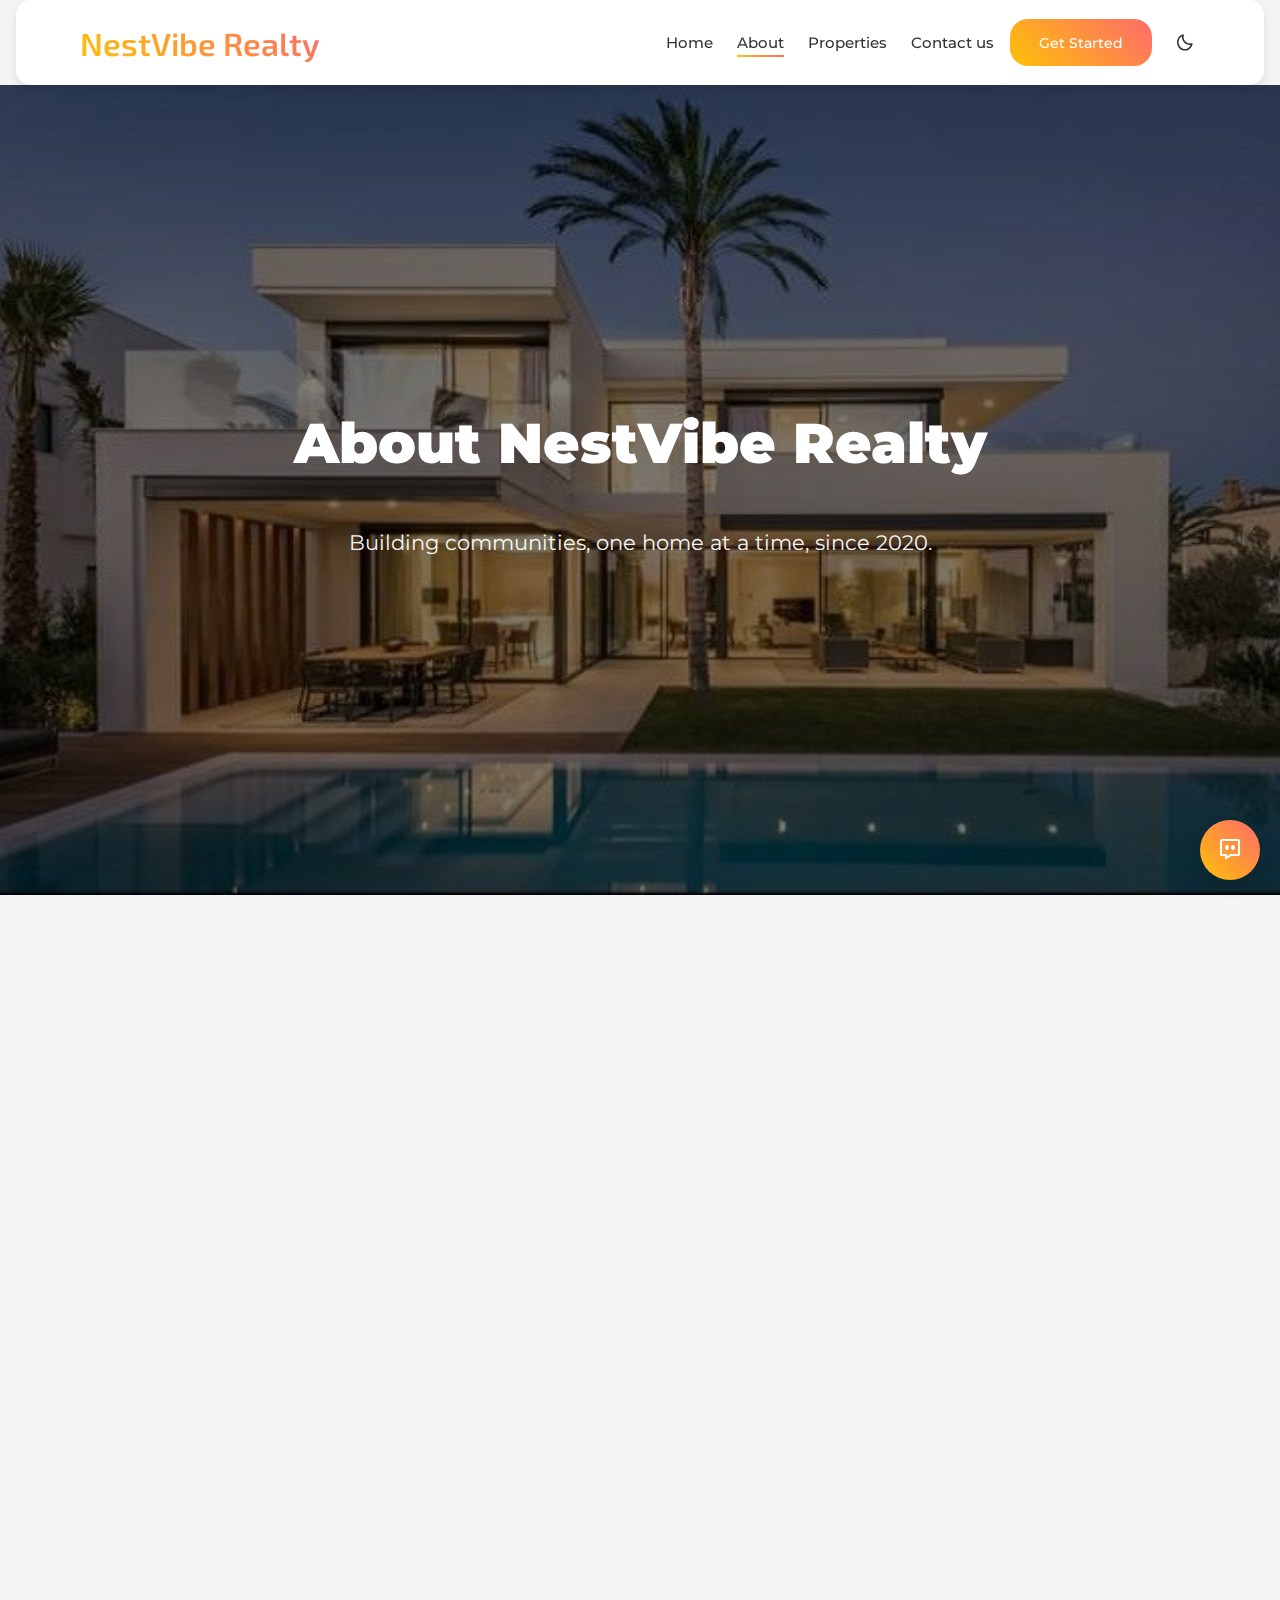
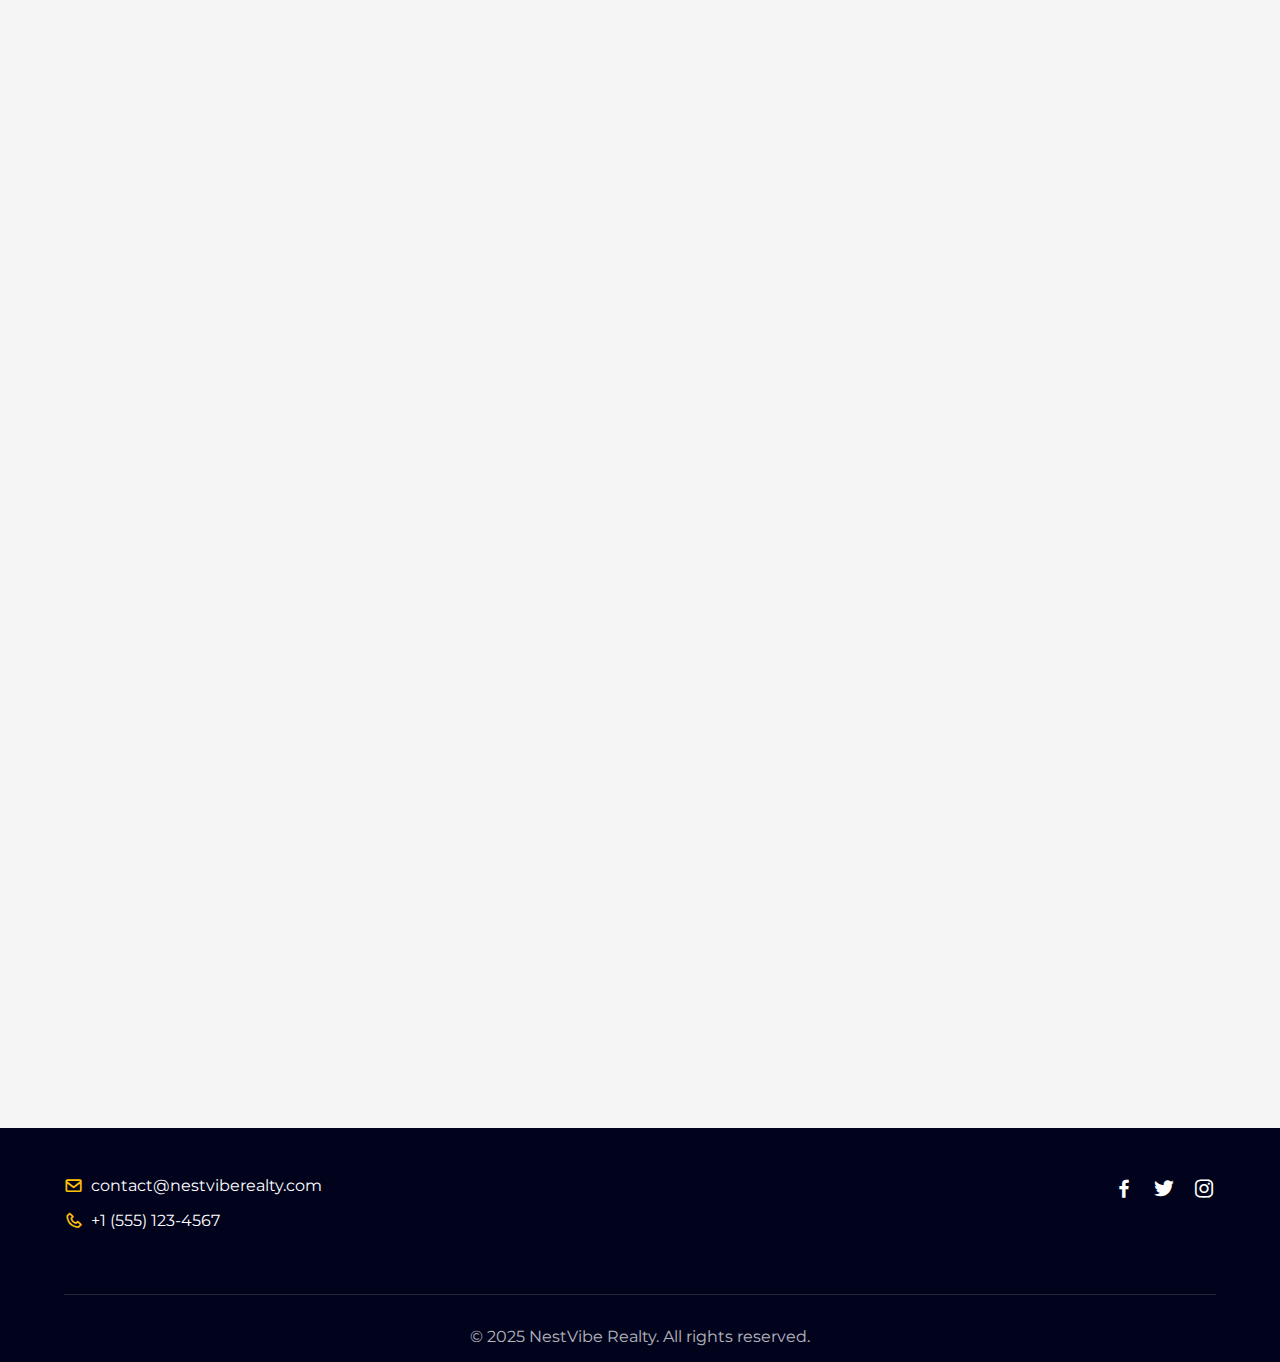
<file: about.html>
<!DOCTYPE html>
<html lang="en">
<head>
    <meta charset="UTF-8">
    <meta name="viewport" content="width=device-width, initial-scale=1.0">
    <title>About Us - NestVibe Realty</title>
    <link rel="stylesheet" href="style.css">
    <link href="https://cdn.jsdelivr.net/npm/boxicons@2.1.4/css/boxicons.min.css" rel="stylesheet">
    <link href="https://fonts.googleapis.com/css2?family=Playfair+Display:wght@400;500;600;700;800;900&family=Orbitron:wght@400;700;900&family=Exo+2:wght@300;400;500;600;700;800;900&display=swap" rel="stylesheet">
    <link rel="apple-touch-icon" sizes="180x180" href="favicon/apple-touch-icon.png">
    <link rel="icon" type="image/png" sizes="32x32" href="favicon/favicon-32x32.png">
    <link rel="icon" type="image/png" sizes="16x16" href="favicon/favicon-16x16.png">
    <link rel="manifest" href="/site.webmanifest">
</head>
<body>
    <!-- Navigation -->
    <nav id="main-nav">
        <div class="menu-toggle-container">
            <div class="menu-toggle">
                <i class='bx bx-menu' id="menu-open"></i>
                <i class='bx bx-x' id="menu-close" style="display: none;"></i>
            </div>
        </div>
        <a href="index.html" class="logo">NestVibe Realty</a>
        <a href="rental-application.html" class="mobile-get-started">Get Started</a>
        <div class="nav-right">
            <ul class="links">
                <li><a href="index.html">Home</a></li>
                <li><a href="about.html">About</a></li>
                <li><a href="properties.html">Properties</a></li>
                <li><a href="contact.html">Contact us</a></li>
            </ul>
            <a href="rental-application.html" class="btn nav-btn">Get Started</a>
            <div class="mode-toggle">
                <i class='bx bx-moon'></i>
            </div>
        </div>
    </nav>

    <!-- About Hero Section -->
    <section id="about-hero" class="content-section mobile-scroll">
        <div class="hero-overlay"></div>
        <div class="hero-container">
            <h1 class="header">About NestVibe Realty</h1>
            <p class="hero-text">Building communities, one home at a time, since 2020.</p>
            <div class="scroll-arrow" id="scroll-arrow">
                <i class="fas fa-chevron-down"></i>
            </div>
        </div>
    </section>

    <!-- Our Story Section -->
    <section id="our-story" class="content-section mobile-scroll">
        <div class="story-container">
            <h2 class="section-header">Our Story</h2>
            <p class="section-text">Founded in 2020 in New York, USA, NestVibe Realty was born from a vision to redefine rental living. Our founder, Cersei Lanister, saw a need for quality, affordable, and community-focused rental properties. Starting with a single property in Manhattan, we've grown to manage over 500 properties across 25+ cities, including Austin, Miami, Chicago, and Los Angeles. Our commitment to excellence has earned us the trust of over 1,500 tenants, making us a leading rental company in the United States.</p>
            <p class="section-text">At NestVibe, we prioritize sustainability, modern design, and tenant satisfaction. Our team works tirelessly to ensure every property meets our high standards, from cozy studios to luxurious penthouses. We partner with top builders and service providers to create homes that inspire.</p>
        </div>
    </section>

    <!-- Mission & Vision Section -->
    <section id="mission-vision" class="content-section mobile-scroll">
        <div class="mission-vision-container">
            <h2 class="section-header">Our Mission & Vision</h2>
            <div class="mission-vision-grid">
                <div class="mission-card">
                    <h3>Mission</h3>
                    <p>To provide modern, affordable, and community-driven rental homes that enhance the lives of our tenants across the United States.</p>
                </div>
                <div class="vision-card">
                    <h3>Vision</h3>
                    <p>To be America's leading real estate company, transforming rental living through innovation and excellence.</p>
                </div>
            </div>
        </div>
    </section>

    <!-- Meet Our Team Section -->
    <section id="team" class="content-section mobile-scroll">
        <div class="team-container">
            <h2 class="section-header">Meet Our Team</h2>
            <p class="section-text">Our dedicated team is here to guide you every step of the way.</p>
            <div class="team-grid">
                <div class="team-card fade-in">
                    <div class="team-image" style="background-image: url('images/owner.jpg')"></div>
                    <h3>Cersei Lanister</h3>
                    <p>CEO & Founder</p>
                    <p class="team-text">Cersei leads NestVibe with a passion for creating vibrant communities across America.</p>
                </div>
                <div class="team-card fade-in">
                    <div class="team-image" style="background-image: url('images/brann.jpg')"></div>
                    <h3>Brann Stark</h3>
                    <p>Property Manager</p>
                    <p class="team-text">Brann ensures every property meets our high standards.</p>
                </div>
                <div class="team-card fade-in">
                    <div class="team-image" style="background-image: url('images/mary.jpg')"></div>
                    <h3>Mary Jones</h3>
                    <p>Leasing Agent</p>
                    <p class="team-text">Mary helps you find the perfect home with a smile.</p>
                </div>
            </div>
        </div>
    </section>

    <!-- Contact CTA Section -->
    <section id="contact-cta" class="content-section mobile-scroll">
        <div class="cta-container">
            <h2 class="section-header">Join Our Community</h2>
            <p class="section-text">Start your journey with NestVibe Realty today.</p>
            <a href="rental-application.html" class="btn cta-btn">Speak with Our Agents</a>
        </div>
    </section>

    <!-- Footer -->
    <footer>
        <div class="col-left">
            <div class="col-box">
                <i class='bx bx-envelope'></i>
                <span>contact@nestviberealty.com</span>
            </div>
            <div class="col-box">
                <i class='bx bx-phone'></i>
                <span>+1 (555) 123-4567</span>
            </div>
        </div>
        <div class="col-right">
            <div class="social-icons">
                <a href="#"><i class='bx bxl-facebook'></i></a>
                <a href="#"><i class='bx bxl-twitter'></i></a>
                <a href="#"><i class='bx bxl-instagram'></i></a>
            </div>
        </div>
        <div class="copyright">
            © 2025 NestVibe Realty. All rights reserved.
        </div>
    </footer>

    <!-- Chat Widget -->
    <div class="chat-widget" id="chat-widget">
        <div class="chat-toggle" id="chat-toggle">
            <i class='bx bx-message-dots'></i>
        </div>
        <div class="chat-container" id="chat-container">
            <div class="chat-header">
                <h4>Chat with NestVibe</h4>
                <button class="chat-close" id="chat-close">
                    <i class='bx bx-x'></i>
                </button>
            </div>
            <div class="chat-messages" id="chat-messages">
                <div class="message bot-message">
                    <p>Hello! Welcome to NestVibe Realty. How can I help you find your perfect home today?</p>
                </div>
            </div>
            <div class="chat-input-container">
                <input type="text" id="chat-input" placeholder="Type your message..." />
                <button id="send-message">
                    <i class='bx bx-send'></i>
                </button>
            </div>
        </div>
    </div>

    <!-- Toast Notification -->
    <div class="toast hidden"></div>

    <script src="script.js"></script>
</body>
</html>
</file>
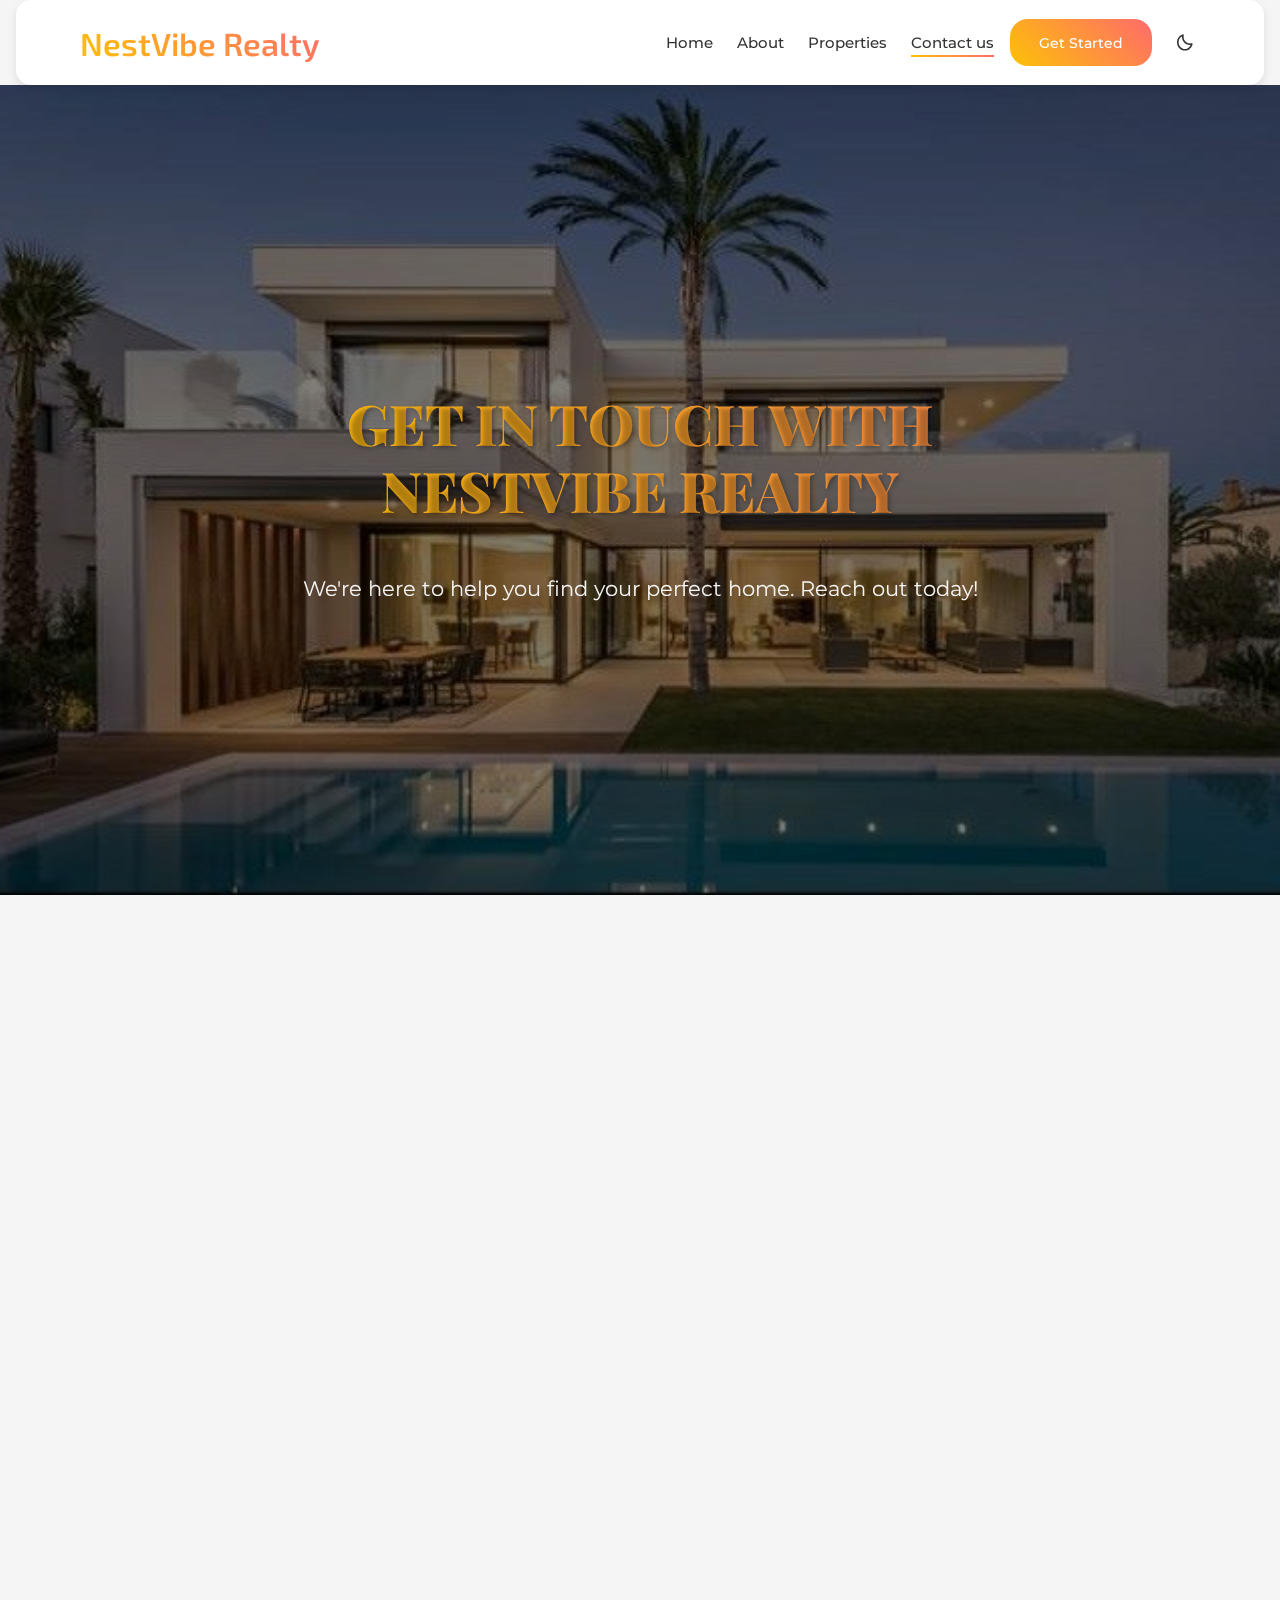
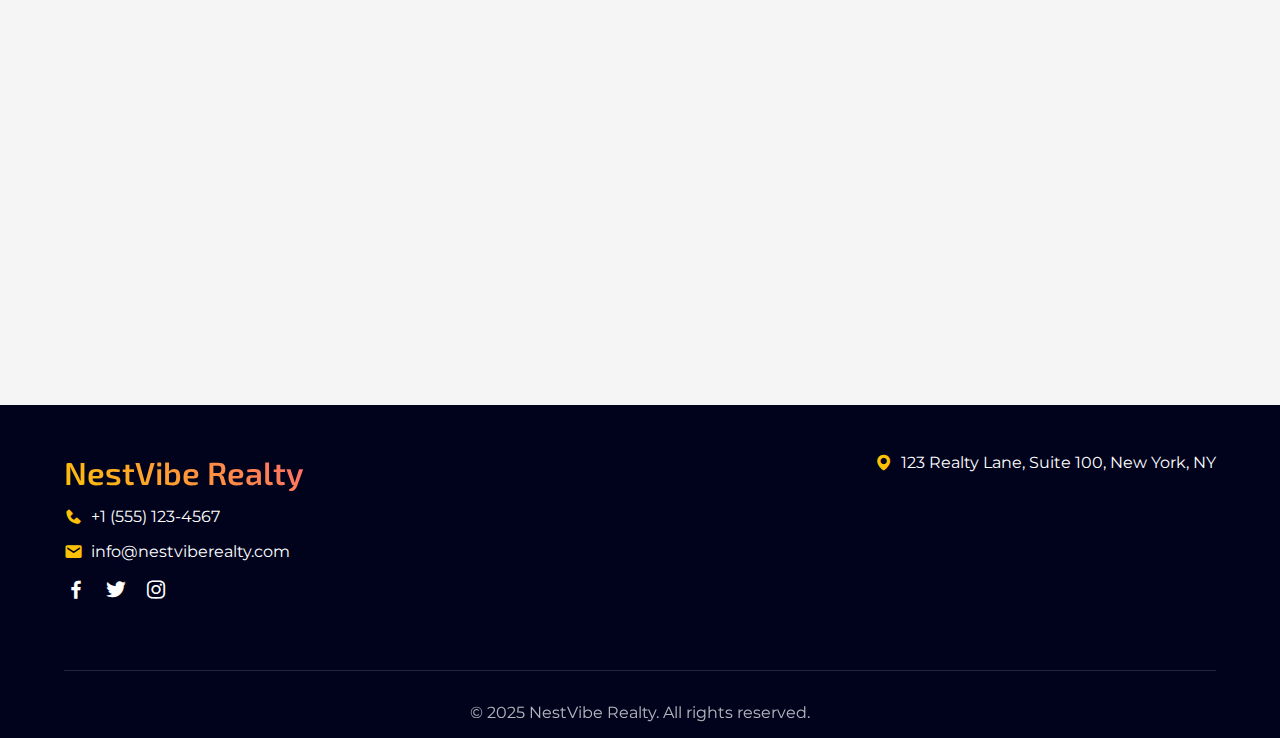
<file: contact.html>
<!DOCTYPE html>
<html lang="en">
<head>
    <meta charset="UTF-8">
    <meta name="viewport" content="width=device-width, initial-scale=1.0">
    <title>Contact Us - NestVibe Realty</title>
    <link rel="stylesheet" href="style.css">
    <link href="https://cdn.jsdelivr.net/npm/boxicons@2.1.4/css/boxicons.min.css" rel="stylesheet">
    <link href="https://fonts.googleapis.com/css2?family=Playfair+Display:wght@400;500;600;700;800;900&family=Orbitron:wght@400;700;900&family=Exo+2:wght@300;400;500;600;700;800;900&display=swap" rel="stylesheet">
    <link rel="apple-touch-icon" sizes="180x180" href="favicon/apple-touch-icon.png">
    <link rel="icon" type="image/png" sizes="32x32" href="favicon/favicon-32x32.png">
    <link rel="icon" type="image/png" sizes="16x16" href="favicon/favicon-16x16.png">
    <link rel="manifest" href="/site.webmanifest">
</head>
<body>
    <!-- Navigation -->
    <nav id="main-nav">
        <div class="menu-toggle-container">
            <div class="menu-toggle">
                <i class='bx bx-menu' id="menu-open"></i>
                <i class='bx bx-x' id="menu-close" style="display: none;"></i>
            </div>
        </div>
        <a href="index.html" class="logo">NestVibe Realty</a>
        <a href="rental-application.html" class="mobile-get-started">Get Started</a>
        <div class="nav-right">
            <ul class="links">
                <li><a href="index.html">Home</a></li>
                <li><a href="about.html">About</a></li>
                <li><a href="properties.html">Properties</a></li>
                <li><a href="contact.html">Contact us</a></li>
            </ul>
            <a href="rental-application.html" class="btn nav-btn">Get Started</a>
            <div class="mode-toggle">
                <i class='bx bx-moon'></i>
            </div>
        </div>
    </nav>

    <!-- Contact Hero Section -->
    <section id="properties-hero" class="content-section mobile-scroll">
        <div class="hero-overlay"></div>
        <div class="hero-container">
            <h1 class="header rental">Get in Touch with NestVibe Realty</h1>
            <p class="hero-text">We're here to help you find your perfect home. Reach out today!</p>
            <div class="scroll-arrow" id="scroll-arrow">
                <i class="fas fa-chevron-down"></i>
            </div>
        </div>
    </section>

    <!-- Contact Form Section -->
    <section id="contact-section" class="content-section mobile-scroll">
        <div class="form-side fade-in">
            <h2 class="section-header">Contact Us</h2>
            <p class="contact-intro">Have questions or need assistance? Fill out the form below, and our team will get back to you promptly.</p>
            <form id="contact-form" method="POST">
                <div class="form-container">
                    <div class="input-box">
                        <label for="name">Full Name <span class="required">*</span></label>
                        <input type="text" id="name" name="name" required>
                    </div>
                    <div class="input-box">
                        <label for="email">E-mail <span class="required">*</span></label>
                        <input type="email" id="email" name="email" placeholder="example@example.com" required>
                    </div>
                    <div class="input-box">
                        <label for="phone">Phone Number <span class="required">*</span></label>
                        <input type="tel" id="phone" name="phone" placeholder="(000) 000-0000" required>
                    </div>
                    <div class="input-box full-width">
                        <label for="message">Your Message <span class="required">*</span></label>
                        <textarea id="message" name="message" rows="4" required></textarea>
                    </div>
                </div>
                <div class="form-actions">
                    <button type="submit" class="btn" id="submit-btn">
                        <span class="submit-text">Send Message</span>
                        <span class="loader hidden"></span>
                    </button>
                </div>
                <div class="form-feedback hidden">
                    <div class="success-message hidden">
                        <i class='bx bx-check-circle'></i>
                        <span>Message sent successfully!</span>
                    </div>
                    <div class="error-message hidden">
                        <span>Error sending message. Please try again.</span>
                    </div>
                </div>
            </form>
        </div>
    </section>

    <!-- Contact CTA Section -->
    <section id="contact-cta" class="content-section mobile-scroll">
        <div class="cta-container">
            <h2 class="section-header">Ready to Start Your Journey?</h2>
            <p class="section-text">Apply now to find your dream home with NestVibe Realty.</p>
            <a href="rental-application.html" class="btn cta-btn">Fill Application Form</a>
        </div>
    </section>

    <!-- Footer -->
    <footer>
        <div class="col-left">
            <a href="index.html" class="logo">NestVibe Realty</a>
            <div class="col-box">
                <i class='bx bxs-phone'></i>
                <span>+1 (555) 123-4567</span>
            </div>
            <div class="col-box">
                <i class='bx bxs-envelope'></i>
                <span>info@nestviberealty.com</span>
            </div>
            <div class="social-icons">
                <a href="#" target="_blank"><i class='bx bxl-facebook'></i></a>
                <a href="#" target="_blank"><i class='bx bxl-twitter'></i></a>
                <a href="#" target="_blank"><i class='bx bxl-instagram'></i></a>
            </div>
        </div>
        <div class="col-right">
            <div class="col-box">
                <i class='bx bxs-map'></i>
                <span>123 Realty Lane, Suite 100, New York, NY</span>
            </div>
        </div>
        <p class="copyright">© 2025 NestVibe Realty. All rights reserved.</p>
    </footer>

    <!-- Toast Notification -->
    <div class="toast hidden"></div>

    <script src="script.js"></script>
</body>
</html>
</file>
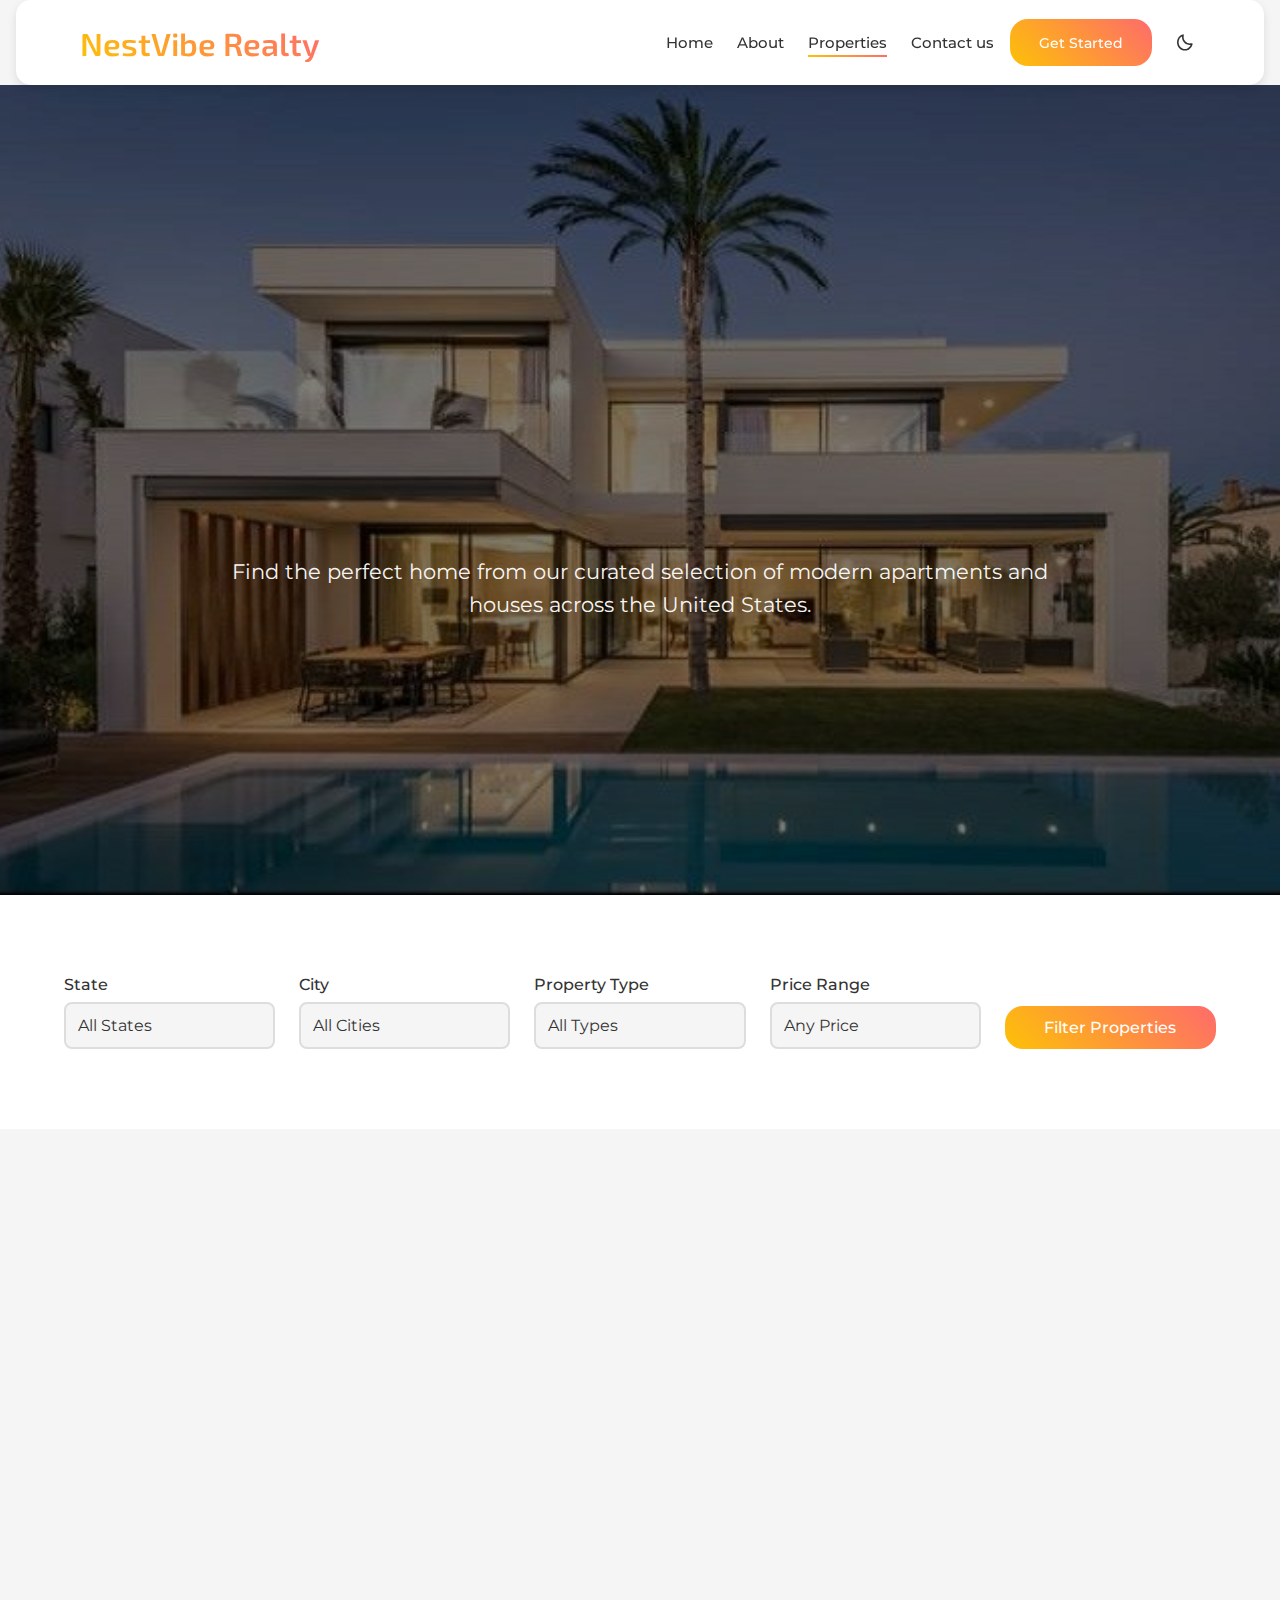
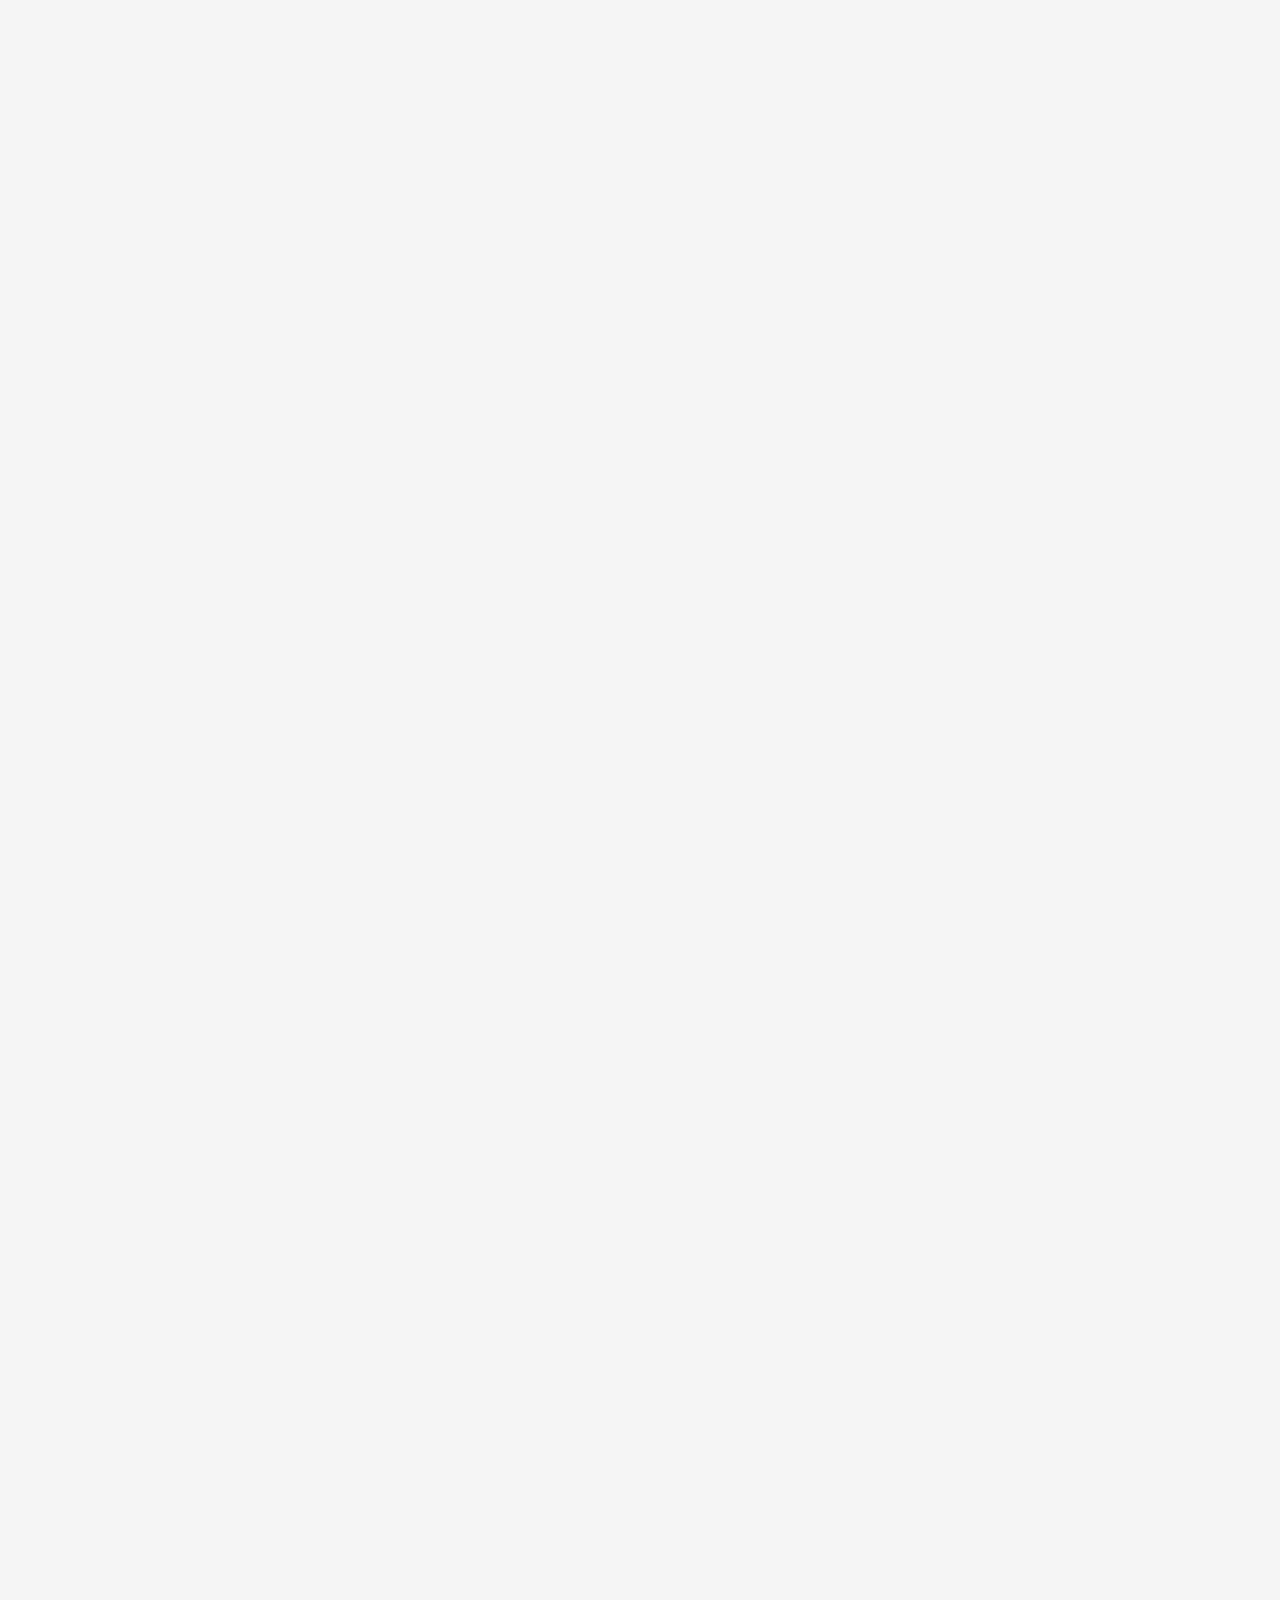
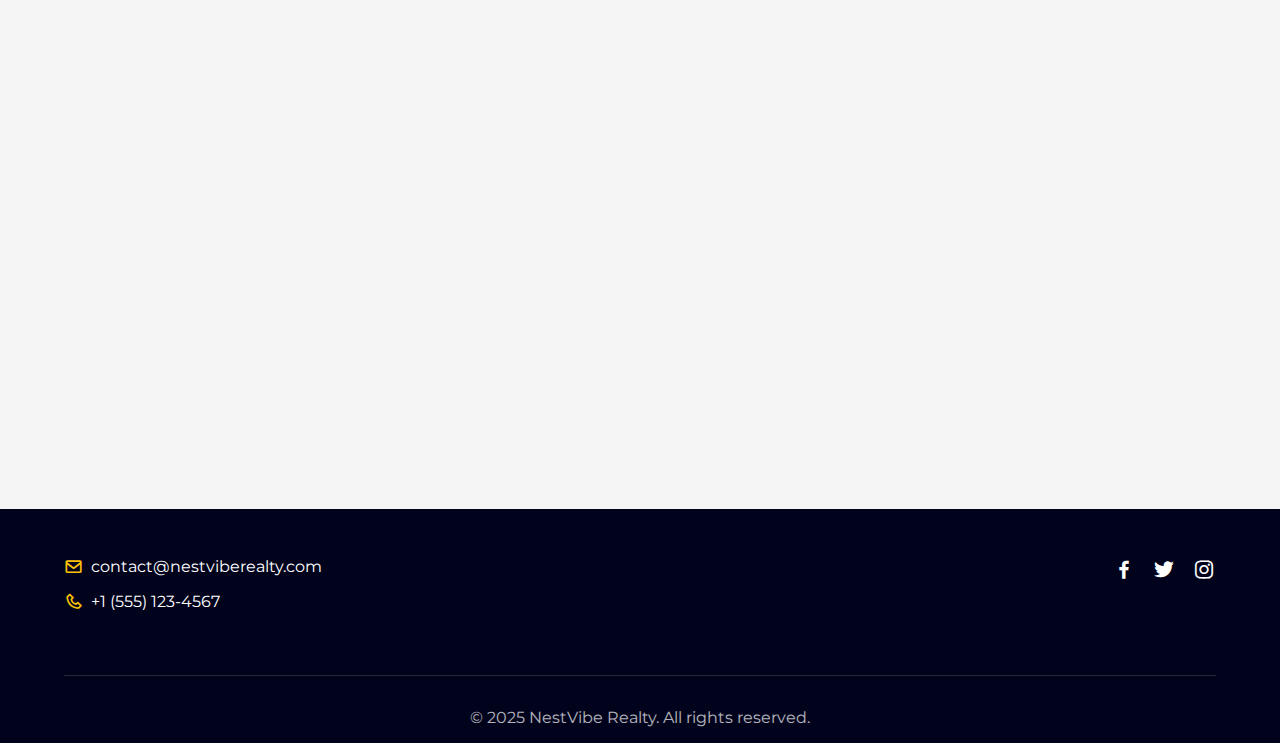
<file: properties.html>
<!DOCTYPE html>
<html lang="en">
<head>
    <meta charset="UTF-8">
    <meta name="viewport" content="width=device-width, initial-scale=1.0">
    <title>Properties - NestVibe Realty</title>
    <link rel="stylesheet" href="style.css">
    <link href="https://cdn.jsdelivr.net/npm/boxicons@2.1.4/css/boxicons.min.css" rel="stylesheet">
    <link href="https://fonts.googleapis.com/css2?family=Playfair+Display:wght@400;500;600;700;800;900&family=Orbitron:wght@400;700;900&family=Exo+2:wght@300;400;500;600;700;800;900&display=swap" rel="stylesheet">
    <link rel="apple-touch-icon" sizes="180x180" href="favicon/apple-touch-icon.png">
    <link rel="icon" type="image/png" sizes="32x32" href="favicon/favicon-32x32.png">
    <link rel="icon" type="image/png" sizes="16x16" href="favicon/favicon-16x16.png">
    <link rel="manifest" href="/site.webmanifest">
</head>
<body>
    <!-- Navigation -->
    <nav id="main-nav">
        <div class="menu-toggle-container">
            <div class="menu-toggle">
                <i class='bx bx-menu' id="menu-open"></i>
                <i class='bx bx-x' id="menu-close" style="display: none;"></i>
            </div>
        </div>
        <a href="index.html" class="logo">NestVibe Realty</a>
        <a href="rental-application.html" class="mobile-get-started">Get Started</a>
        <div class="nav-right">
            <ul class="links">
                <li><a href="index.html">Home</a></li>
                <li><a href="about.html">About</a></li>
                <li><a href="properties.html">Properties</a></li>
                <li><a href="contact.html">Contact us</a></li>
            </ul>
            <a href="rental-application.html" class="btn nav-btn">Get Started</a>
            <div class="mode-toggle">
                <i class='bx bx-moon'></i>
            </div>
        </div>
    </nav>

    <!-- Properties Hero Section -->
    <section id="properties-hero" class="content-section mobile-scroll">
        <div class="hero-overlay"></div>
        <div class="hero-container">
            <h1 class="header hero-title">Explore Our Rental Properties</h1>
            <p class="hero-text">Find the perfect home from our curated selection of modern apartments and houses across the United States.</p>
        </div>
    </section>

    <!-- Properties Filter Section -->
    <section id="properties-filter" class="content-section">
        <div class="filter-container">
            <div class="filter-controls">
                <div class="filter-group">
                    <label for="props-state-select">State</label>
                    <select id="props-state-select" class="filter-select">
                        <option value="">All States</option>
                        <option value="new-york">New York</option>
                        <option value="texas">Texas</option>
                        <option value="california">California</option>
                        <option value="florida">Florida</option>
                        <option value="illinois">Illinois</option>
                    </select>
                </div>
                <div class="filter-group">
                    <label for="props-city-select">City</label>
                    <select id="props-city-select" class="filter-select">
                        <option value="">All Cities</option>
                    </select>
                </div>
                <div class="filter-group">
                    <label for="props-property-type">Property Type</label>
                    <select id="props-property-type" class="filter-select">
                        <option value="">All Types</option>
                        <option value="studio">Studio</option>
                        <option value="apartment">Apartment</option>
                        <option value="house">House</option>
                        <option value="penthouse">Penthouse</option>
                    </select>
                </div>
                <div class="filter-group">
                    <label for="price-range">Price Range</label>
                    <select id="price-range" class="filter-select">
                        <option value="">Any Price</option>
                        <option value="1000-2000">$1,000 - $2,000</option>
                        <option value="2000-3000">$2,000 - $3,000</option>
                        <option value="3000-4000">$3,000 - $4,000</option>
                        <option value="4000+">$4,000+</option>
                    </select>
                </div>
                <button class="btn filter-btn" id="apply-props-filter">Filter Properties</button>
            </div>
        </div>
    </section>

    <!-- All Properties Section -->
    <section id="all-properties" class="content-section mobile-scroll">
        <div class="properties-container">
            <h2 class="section-header">All Available Properties</h2>
            <p class="section-text">Browse our full range of rental properties across the United States.</p>
            <div class="property-grid" id="property-grid">
                <div class="property-card slide-in-left" data-state="new-york" data-city="manhattan" data-type="studio" data-price="2850">
                    <div class="property-image" style="background-image: url('images/Manhattan.jpg')"></div>
                    <h3>Manhattan Studio</h3>
                    <p>$2,850/month | 1 Bed | 1 Bath | Manhattan, NY</p>
                    <p class="property-desc">A modern studio in the heart of Manhattan with stunning city views and premium amenities.</p>
                    <a href="rental-application.html" class="btn property-btn">Rent Now</a>
                </div>

                <div class="property-card slide-in-right" data-state="texas" data-city="austin" data-type="house" data-price="2200">
                    <div class="property-image" style="background-image: url('images/Austin.jpg')"></div>
                    <h3>Austin Family Home</h3>
                    <p>$2,200/month | 3 Bed | 2 Bath | Austin, TX</p>
                    <p class="property-desc">Spacious family home with modern finishes, perfect for growing families in Austin.</p>
                    <a href="rental-application.html" class="btn property-btn">Rent Now</a>
                </div>

                <div class="property-card slide-in-left" data-state="florida" data-city="miami" data-type="penthouse" data-price="4500">
                    <div class="property-image" style="background-image: url('images/Penthouse.jpg')"></div>
                    <h3>Miami Penthouse</h3>
                    <p>$4,500/month | 2 Bed | 2 Bath | Miami, FL</p>
                    <p class="property-desc">Luxurious penthouse with ocean views and private rooftop access in Miami Beach.</p>
                    <a href="rental-application.html" class="btn property-btn">Rent Now</a>
                </div>

                <div class="property-card slide-in-right" data-state="new-york" data-city="brooklyn" data-type="apartment" data-price="3200">
                    <div class="property-image" style="background-image: url('images/Brooklyn\ Loft.jpg')"></div>
                    <h3>Brooklyn Loft</h3>
                    <p>$3,200/month | 2 Bed | 1 Bath | Brooklyn, NY</p>
                    <p class="property-desc">Industrial-style loft with exposed brick and modern amenities in trendy Brooklyn.</p>
                    <a href="rental-application.html" class="btn property-btn">Rent Now</a>
                </div>

                <div class="property-card slide-in-left" data-state="texas" data-city="dallas" data-type="apartment" data-price="1800">
                    <div class="property-image" style="background-image: url('images/Dallas.jpg')"></div>
                    <h3>Dallas Modern Apartment</h3>
                    <p>$1,800/month | 2 Bed | 2 Bath | Dallas, TX</p>
                    <p class="property-desc">Contemporary apartment with smart home features in downtown Dallas.</p>
                    <a href="rental-application.html" class="btn property-btn">Rent Now</a>
                </div>

                <div class="property-card slide-in-right" data-state="illinois" data-city="chicago" data-type="apartment" data-price="2600">
                    <div class="property-image" style="background-image: url('images/Chicago\ Cityscape.jpg')"></div>
                    <h3>Chicago Cityscape</h3>
                    <p>$2,600/month | 3 Bed | 2 Bath | Chicago, IL</p>
                    <p class="property-desc">Elegant apartment with Lake Michigan views in the heart of Chicago.</p>
                    <a href="rental-application.html" class="btn property-btn">Rent Now</a>
                </div>

                <div class="property-card slide-in-left" data-state="california" data-city="los-angeles" data-type="apartment" data-price="3800">
                    <div class="property-image" style="background-image: url('images/LA\ Modern\ Apartment.jpg')"></div>
                    <h3>LA Modern Apartment</h3>
                    <p>$3,800/month | 2 Bed | 2 Bath | Los Angeles, CA</p>
                    <p class="property-desc">Stylish apartment in West Hollywood with rooftop pool and city views.</p>
                    <a href="rental-application.html" class="btn property-btn">Rent Now</a>
                </div>

                <div class="property-card slide-in-right" data-state="texas" data-city="houston" data-type="house" data-price="2100">
                    <div class="property-image" style="background-image: url('images/HoustonSH.jpg')"></div>
                    <h3>Houston Suburban Home</h3>
                    <p>$2,100/month | 4 Bed | 3 Bath | Houston, TX</p>
                    <p class="property-desc">Spacious family home with large backyard in a quiet Houston neighborhood.</p>
                    <a href="rental-application.html" class="btn property-btn">Rent Now</a>
                </div>

                <div class="property-card slide-in-left" data-state="california" data-city="san-francisco" data-type="studio" data-price="3500">
                    <div class="property-image" style="background-image: url('images/San-home.jpg')"></div>
                    <h3>San Francisco Studio</h3>
                    <p>$3,500/month | 1 Bed | 1 Bath | San Francisco, CA</p>
                    <p class="property-desc">Modern studio in SOMA with tech amenities and bay views.</p>
                    <a href="rental-application.html" class="btn property-btn">Rent Now</a>
                </div>

                <div class="property-card slide-in-right" data-state="florida" data-city="orlando" data-type="apartment" data-price="1650">
                    <div class="property-image" style="background-image: url('images/Orlando\ Resort\ Living.jpg')"></div>
                    <h3>Orlando Resort Living</h3>
                    <p>$1,650/month | 2 Bed | 2 Bath | Orlando, FL</p>
                    <p class="property-desc">Resort-style apartment complex with pool and fitness center near theme parks.</p>
                    <a href="rental-application.html" class="btn property-btn">Rent Now</a>
                </div>

                <div class="property-card slide-in-left" data-state="new-york" data-city="queens" data-type="apartment" data-price="2400">
                    <div class="property-image" style="background-image: url('images/Queens.jpg')"></div>
                    <h3>Queens Family Apartment</h3>
                    <p>$2,400/month | 3 Bed | 2 Bath | Queens, NY</p>
                    <p class="property-desc">Family-friendly apartment in a diverse neighborhood with great schools nearby.</p>
                    <a href="rental-application.html" class="btn property-btn">Rent Now</a>
                </div>

                <div class="property-card slide-in-right" data-state="illinois" data-city="naperville" data-type="house" data-price="2800">
                    <div class="property-image" style="background-image: url('images/Naperville.jpg')"></div>
                    <h3>Naperville Executive Home</h3>
                    <p>$2,800/month | 4 Bed | 3 Bath | Naperville, IL</p>
                    <p class="property-desc">Executive home in top-rated school district with premium finishes.</p>
                    <a href="rental-application.html" class="btn property-btn">Rent Now</a>
                </div>
            </div>
        </div>
    </section>

    <!-- Contact CTA Section -->
    <section id="contact-cta" class="content-section mobile-scroll">
        <div class="cta-container">
            <h2 class="section-header">Ready to Move In?</h2>
            <p class="section-text">Contact our team to schedule a viewing or start your application today.</p>
            <a href="rental-application.html" class="btn cta-btn">Speak with Our Agents</a>
        </div>
    </section>

    <!-- Footer -->
    <footer>
        <div class="col-left">
            <div class="col-box">
                <i class='bx bx-envelope'></i>
                <span>contact@nestviberealty.com</span>
            </div>
            <div class="col-box">
                <i class='bx bx-phone'></i>
                <span>+1 (555) 123-4567</span>
            </div>
        </div>
        <div class="col-right">
            <div class="social-icons">
                <a href="#"><i class='bx bxl-facebook'></i></a>
                <a href="#"><i class='bx bxl-twitter'></i></a>
                <a href="#"><i class='bx bxl-instagram'></i></a>
            </div>
        </div>
        <div class="copyright">
            © 2025 NestVibe Realty. All rights reserved.
        </div>
    </footer>

    <!-- Chat Widget -->
    <!-- <div class="chat-widget" id="chat-widget">
        <div class="chat-toggle" id="chat-toggle">
            <i class='bx bx-message-dots'></i>
        </div>
        <div class="chat-container" id="chat-container">
            <div class="chat-header">
                <h4>Chat with NestVibe</h4>
                <button class="chat-close" id="chat-close">
                    <i class='bx bx-x'></i>
                </button>
            </div>
            <div class="chat-messages" id="chat-messages">
                <div class="message bot-message">
                    <p>Hello! Welcome to NestVibe Realty. How can I help you find your perfect home today?</p>
                </div>
            </div>
            <div class="chat-input-container">
                <input type="text" id="chat-input" placeholder="Type your message..." />
                <button id="send-message">
                    <i class='bx bx-send'></i>
                </button>
            </div>
        </div>
    </div> -->

    <!-- Toast Notification -->
    <div class="toast hidden"></div>

    <script src="script.js"></script>
</body>
</html>
</file>
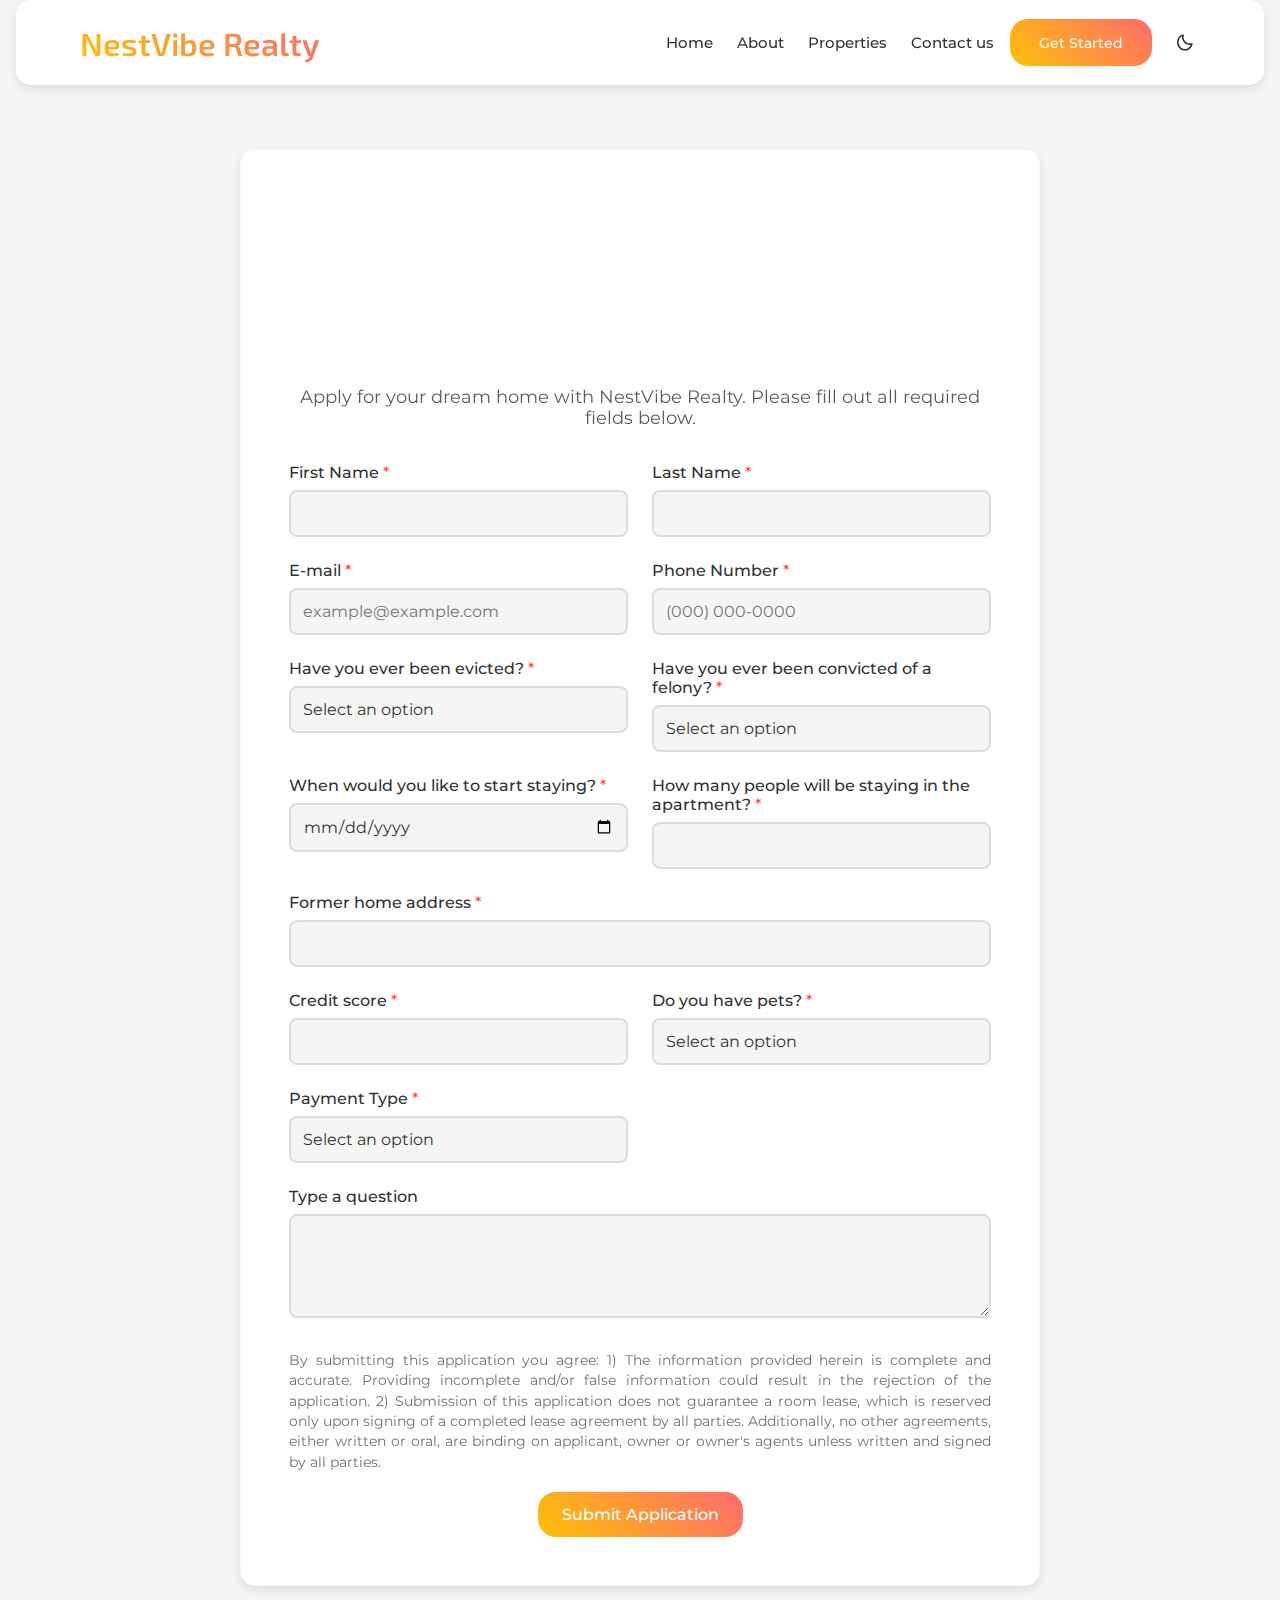
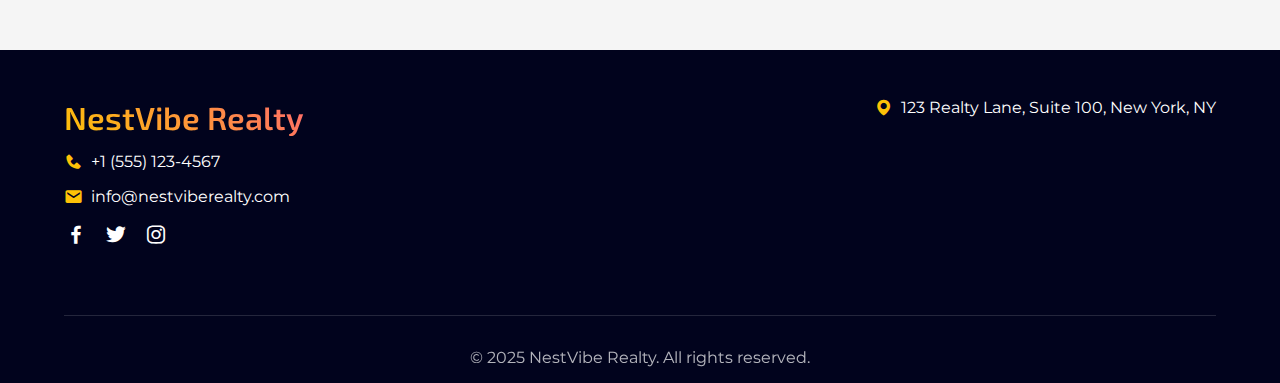
<file: rental-application.html>
<!DOCTYPE html>
<html lang="en">
<head>
    <meta charset="UTF-8">
    <meta name="viewport" content="width=device-width, initial-scale=1.0">
    <title>Rental Application - NestVibe Realty</title>
    <link rel="stylesheet" href="style.css">
    <link href="https://cdn.jsdelivr.net/npm/boxicons@2.1.4/css/boxicons.min.css" rel="stylesheet">
    <link href="https://fonts.googleapis.com/css2?family=Playfair+Display:wght@400;500;600;700;800;900&family=Orbitron:wght@400;700;900&family=Exo+2:wght@300;400;500;600;700;800;900&display=swap" rel="stylesheet">
    <link rel="icon" type="image/png" href="favicon/favicon.png">
    <link rel="apple-touch-icon" sizes="180x180" href="favicon/apple-touch-icon.png">
    <link rel="icon" type="image/png" sizes="32x32" href="favicon/favicon-32x32.png">
    <link rel="icon" type="image/png" sizes="16x16" href="favicon/favicon-16x16.png">
    <link rel="manifest" href="/site.webmanifest">
</head>
<body>
    <!-- Navigation -->
    <nav id="main-nav">
        <div class="menu-toggle-container">
            <div class="menu-toggle">
                <i class='bx bx-menu' id="menu-open"></i>
                <i class='bx bx-x' id="menu-close" style="display: none;"></i>
            </div>
        </div>
        <a href="index.html" class="logo">NestVibe Realty</a>
        <a href="rental-application.html" class="mobile-get-started">Get Started</a>
        <div class="nav-right">
            <ul class="links">
                <li><a href="index.html">Home</a></li>
                <li><a href="about.html">About</a></li>
                <li><a href="properties.html">Properties</a></li>
                <li><a href="contact.html">Contact us</a></li>
            </ul>
            <a href="rental-application.html" class="btn nav-btn">Get Started</a>
            <div class="mode-toggle">
                <i class='bx bx-moon'></i>
            </div>
        </div>
    </nav>

    <!-- Rental Application Section -->
    <section id="rental-application" class="content-section mobile-scroll">
        <div class="form-side">
            <h1 class="header hero-title">Rental Application Form</h1>
            <p class="contact-intro">Apply for your dream home with NestVibe Realty. Please fill out all required fields below.</p>
            <form id="rental-form" action="https://formspree.io/f/xkgbygwp" method="POST">
                <div class="form-container">
                    <div class="input-box">
                        <label for="first-name">First Name <span class="required">*</span></label>
                        <input type="text" id="first-name" name="first-name" required>
                    </div>
                    <div class="input-box">
                        <label for="last-name">Last Name <span class="required">*</span></label>
                        <input type="text" id="last-name" name="last-name" required>
                    </div>
                    <div class="input-box">
                        <label for="email">E-mail <span class="required">*</span></label>
                        <input type="email" id="email" name="email" placeholder="example@example.com" required>
                    </div>
                    <div class="input-box">
                        <label for="phone">Phone Number <span class="required">*</span></label>
                        <input type="tel" id="phone" name="phone" placeholder="(000) 000-0000" required>
                    </div>
                    <div class="input-box">
                        <label for="evicted">Have you ever been evicted? <span class="required">*</span></label>
                        <select id="evicted" name="evicted" required>
                            <option value="">Select an option</option>
                            <option value="yes">Yes</option>
                            <option value="no">No</option>
                        </select>
                    </div>
                    <div class="input-box">
                        <label for="felony">Have you ever been convicted of a felony? <span class="required">*</span></label>
                        <select id="felony" name="felony" required>
                            <option value="">Select an option</option>
                            <option value="yes">Yes</option>
                            <option value="no">No</option>
                        </select>
                    </div>
                    <div class="input-box">
                        <label for="move-in-date">When would you like to start staying? <span class="required">*</span></label>
                        <input type="date" id="move-in-date" name="move-in-date" required>
                    </div>
                    <div class="input-box">
                        <label for="occupants">How many people will be staying in the apartment? <span class="required">*</span></label>
                        <input type="number" id="occupants" name="occupants" min="1" required>
                    </div>
                    <div class="input-box full-width">
                        <label for="former-address">Former home address <span class="required">*</span></label>
                        <input type="text" id="former-address" name="former-address" required>
                    </div>
                    <div class="input-box">
                        <label for="credit-score">Credit score <span class="required">*</span></label>
                        <input type="number" id="credit-score" name="credit-score" min="300" max="850" required>
                    </div>
                    <div class="input-box">
                        <label for="pets">Do you have pets? <span class="required">*</span></label>
                        <select id="pets" name="pets" required>
                            <option value="">Select an option</option>
                            <option value="yes">Yes</option>
                            <option value="no">No</option>
                        </select>
                    </div>
                    <div class="input-box">
                        <label for="payment-type">Payment Type <span class="required">*</span></label>
                        <select id="payment-type" name="payment-type" required>
                            <option value="">Select an option</option>
                            <option value="chime">Chime</option>
                            <option value="cashapp">CashApp</option>
                            <option value="venmo">Venmo</option>
                            <option value="applepay">Apple Pay</option>
                            <option value="paypal">PayPal</option>
                            <option value="zelle">Zelle</option>
                            <option value="crypto">Crypto</option>
                            <option value="wire">Wire Transfer</option>
                        </select>
                    </div>
                    <div class="input-box full-width">
                        <label for="question">Type a question</label>
                        <textarea id="question" name="question" rows="4"></textarea>
                    </div>
                </div>
                <p class="terms-text">By submitting this application you agree: 1) The information provided herein is complete and accurate. Providing incomplete and/or false information could result in the rejection of the application. 2) Submission of this application does not guarantee a room lease, which is reserved only upon signing of a completed lease agreement by all parties. Additionally, no other agreements, either written or oral, are binding on applicant, owner or owner's agents unless written and signed by all parties.</p>
                <div class="form-actions">
                    <button type="submit" class="btn" id="submit-btn">
                        <span class="submit-text">Submit Application</span>
                        <span class="loader hidden"></span>
                    </button>
                </div>
                <div class="form-feedback hidden">
                    <div class="success-message hidden">
                        <i class='bx bx-check-circle'></i>
                        <span>Application submitted successfully!</span>
                    </div>
                    <div class="error-message hidden">
                        <span>Error submitting application. Please try again.</span>
                    </div>
                </div>
            </form>
        </div>
    </section>


    <!-- Toast Notification -->
    <div class="toast hidden"></div>

    <!-- Footer -->
    <footer>
        <div class="col-left">
            <a href="index.html" class="logo">NestVibe Realty</a>
            <div class="col-box">
                <i class='bx bxs-phone'></i>
                <span>+1 (555) 123-4567</span>
            </div>
            <div class="col-box">
                <i class='bx bxs-envelope'></i>
                <span>info@nestviberealty.com</span>
            </div>
            <div class="social-icons">
                <a href="#" target="_blank"><i class='bx bxl-facebook'></i></a>
                <a href="#" target="_blank"><i class='bx bxl-twitter'></i></a>
                <a href="#" target="_blank"><i class='bx bxl-instagram'></i></a>
            </div>
        </div>
        <div class="col-right">
            <div class="col-box">
                <i class='bx bxs-map'></i>
                <span>123 Realty Lane, Suite 100, New York, NY</span>
            </div>
        </div>
        <p class="copyright">© 2025 NestVibe Realty. All rights reserved.</p>
    </footer>

    <script src="script.js"></script>
</body>
</html>
</file>
<file: style.css>
@import url('https://fonts.googleapis.com/css2?family=Montserrat:wght@300;400;500;600;700;900&display=swap');
@import url('https://fonts.googleapis.com/css2?family=Orbitron:wght@400;700;900&display=swap');
@import url('https://fonts.googleapis.com/css2?family=Bodoni+Moda:wght@700&display=swap');


/* Animations */
@keyframes mobileFadeIn {
    from { opacity: 0; transform: translateY(20px); }
    to { opacity: 1; transform: translateY(0); }
}

@keyframes slideInLeft {
    from { opacity: 0; transform: translateX(-50px); }
    to { opacity: 1; transform: translateX(0); }
}

@keyframes slideInRight {
    from { opacity: 0; transform: translateX(50px); }
    to { opacity: 1; transform: translateX(0); }
}

@keyframes fadeIn {
    from { opacity: 0; }
    to { opacity: 1; }
}

@keyframes gradientGlow {
    0% { background-position: 0% 50%; }
    50% { background-position: 100% 50%; }
    100% { background-position: 0% 50%; }
}

@keyframes spin {
    0% { transform: rotate(0deg); }
    100% { transform: rotate(360deg); }
}

@keyframes drawHouse {
    0% { stroke-dasharray: 0 200; stroke-dashoffset: 0; }
    50% { stroke-dasharray: 200 200; stroke-dashoffset: 0; }
    100% { stroke-dasharray: 200 200; stroke-dashoffset: -200; }
}

@keyframes bubbleFloat {
    0% { transform: translateY(0); opacity: 1; }
    50% { transform: translateY(-15px); opacity: 0.7; } 
    100% { transform: translateY(0); opacity: 1; }
}

@keyframes marquee {
    0% { transform: translateX(0); }
    100% { transform: translateX(-100%); }
}

@keyframes chatGlow {
    0% { box-shadow: 0 0 8px rgba(253, 193, 7, 0.3), 0 0 12px rgba(255, 107, 107, 0.3); }
    50% { box-shadow: 0 0 12px rgba(253, 193, 7, 0.5), 0 0 18px rgba(255, 107, 107, 0.5); }
    100% { box-shadow: 0 0 8px rgba(253, 193, 7, 0.3), 0 0 12px rgba(255, 107, 107, 0.3); }
}

@keyframes bounce {
    0%, 100% { transform: translate(-50%, 0); }
    50% { transform: translate(-50%, 8px); }
}

@keyframes heroFadeIn {
    0% { opacity: 0; transform: translateY(20px); }
    100% { opacity: 1; transform: translateY(0); }
}

@keyframes typingPulse {
    0%, 60%, 100% { opacity: 0.3; transform: scale(0.8); }
    30% { opacity: 1; transform: scale(1); }
}
@keyframes gradient-animate {
    0% {
    background-position: 0% 50%;
    }
    50% {
    background-position: 100% 50%;
    }
    100% {
    background-position: 0% 50%;
    }
}

@keyframes gradientShift {
    0%, 100% { background-position: 0% 50%; }
    50% { background-position: 100% 50%; }
}

/* Root Variables */
:root {
    --primary-color: #01031d;
    --secondary-color: #FDC107;
    --gradient: linear-gradient(45deg, #FDC107, #FF6B6B);
    --background: #f5f5f5;
    --text-color: #333333;
    --card-bg: #ffffff;
    --shadow: 0 4px 10px rgba(0, 0, 0, 0.1);
    --transition: all 0.3s ease;
}
body.dark-mode {
    --primary-color: #ffffff;
    --background: #01031d;
    --text-color: #ffffff;
    --card-bg: #1a1a2e;
    --shadow: 0 4px 10px rgba(0, 0, 0, 0.3);
}

/* General Styles */
* {
    font-family: 'Montserrat', sans-serif;
    margin: 0;
    padding: 0;
    box-sizing: border-box;
}

.hero-title {
    font-family: 'Bodoni Moda', serif;
    font-weight: 700;
    font-size: clamp(4rem, 9vw, 6.5rem); 
    letter-spacing: 0.01em;
    background: linear-gradient(45deg, #FDC107, #FF6B6B);
    -webkit-background-clip: text;
    -webkit-text-fill-color: transparent;
    text-align: center;
    line-height: 1.15;
    margin-bottom: 0.5em;
}

/* Auto blur */
.autoBlur {
    animation: autoBlurAnimation linear both;
    animation-timeline: view();
}
@keyframes autoBlurAnimation{
    0%{
        filter:blur(40px);
    }
    40%, 60%{
        filter: blur(0);
        transform: translateY(0px);
        opacity: 1;
    }
    100%{
        filter: blur(40px);
        transform: translateY(-200px);
        opacity: 0;
    }
}

.luxury {
    width: 100%;
    height: 100%;
    margin-top: 50px; 
    display: flex;
    flex-direction: column;
    align-items: center;
    color: var(--text-color); 
    padding: 2rem;
    gap: 0.1rem !important;
}
.luxury p {
    font-size: 16px;
    color: #333333; 
}

body.dark-mode .luxury p {
    color: #ffffff; 
}

.image-box {
    width: 360px;
    height: 510px;
    overflow: hidden;
    display: flex;
    align-items: center;
    justify-content: center;
    border-radius: 50px;
}
.image-box img{
    width: 100%;
    height: 100%;
    object-fit: cover;
}

.luxury h1 {
    font-family: 'Playfair Display', serif;
    font-weight: 500px;
    font-size: 70px;
    max-width: 1150px;
    text-align: center;
    margin: 25px 0;
    text-transform: uppercase;
    background: linear-gradient(45deg, #FDC107, #FF6B6B);
    background-size: 200px;
    background-clip: text;
    -webkit-background-clip: text;
    -webkit-text-fill-color: transparent;
    animation: animate-gradient 2.5s linear infinite;

}
.hero-title {
    font-family: 'Playfair Display', serif;
    font-weight: 900;
    font-size: 70px;
    max-width: 1150px;
    text-align: center;
    margin: 25px 0;
    text-transform: uppercase;
    background: linear-gradient(90deg, #FDC107 0%, #FF6B6B 50%, #FF3CAC 100%);
    background-size: 300% 300%;
    background-clip: text;
    -webkit-background-clip: text;
    -webkit-text-fill-color: transparent;
    animation: animate-gradient 5s ease infinite;
    text-shadow: 2px 2px 4px rgba(0,0,0,0.3);
}
@keyframes animate-gradient {
    0% {
      background-position: 0% 50%;
    }
    50% {
      background-position: 100% 50%;
    }
    100% {
      background-position: 0% 50%;
    }
}

.rental {
    font-family: 'Playfair Display', serif;
    font-weight: 900;
    font-size: 70px;
    max-width: 1150px;
    text-align: center;
    margin: 25px 0;
    text-transform: uppercase;
    background: linear-gradient(90deg, #FDC107 0%, #FF6B6B 50%);
    background-size: 300% 300%;
    background-clip: text;
    -webkit-background-clip: text;
    -webkit-text-fill-color: transparent;
    animation: animate-gradient 5s ease infinite;
    text-shadow: 2px 2px 4px rgba(0,0,0,0.3);
}

.autoTakeFull {
    animation: autoTakeFullAnimation both;
    animation-timeline: view(70% 65%);
}

@keyframes autoTakeFullAnimation {
    to{
        width: 100%;
        height: 100vh;
        border-radius: 20px;
        margin-bottom: 100px;
    }
}

.autoDisplay {
    animation: autoDisplayAnimation both;
    animation-timeline: view(70% 5%);
}

@keyframes autoDisplayAnimation {
    from{
        opacity: 0;
        transform: translateY(200px) scale(0.3);
    }
    to {
        opacity: 1;
        transform: translateY(0) scale(1);
    }
}

.gradient-border {
    position: relative;
    z-index: 1;
    overflow: hidden;
    padding: 2rem; 
}

.gradient-border::before {
    content: "";
    position: absolute;
    inset: 0;
    padding: 2px; 
    background: linear-gradient(270deg, #FDC107, #FF6B6B, #FDC107);
    background-size: 600% 600%;
    animation: gradient-animate 8s linear infinite;
    -webkit-mask: 
    linear-gradient(#fff 0 0) content-box, 
    linear-gradient(#fff 0 0);
    -webkit-mask-composite: xor;
    mask-composite: exclude;
    pointer-events: none;
}

.gradient-border > * {
    position: relative;
    z-index: 2;
}



body {
    background: var(--background);
    color: var(--text-color);
    transition: var(--transition);
    overflow-x: hidden;
}

body.menu-open {
    overflow: hidden;
    position: fixed;
    width: 100%;
    height: 100%;
}

/* Enhanced Mobile Touch Support */
input, textarea, button, select {
    -webkit-tap-highlight-color: transparent;
    touch-action: manipulation;
    -webkit-user-select: text;
    user-select: text;
    cursor: text;
    -webkit-appearance: none;
    appearance: none;
    z-index: 100;
    font-size: 16px;
    padding: 12px;
    border-radius: 8px;
    border: 2px solid #ddd;
    transition: border-color 0.3s ease, box-shadow 0.3s ease;
}

input:focus, textarea:focus, select:focus {
    outline: none;
    border-color: var(--secondary-color);
    box-shadow: 0 0 0 3px rgba(253, 193, 7, 0.2);
}

/* Ensure chat input matches form input responsiveness */
.chat-input-container input {
    -webkit-tap-highlight-color: transparent;
    touch-action: manipulation;
    -webkit-user-select: text;
    user-select: text;
    cursor: text;
    -webkit-appearance: none;
    appearance: none;
    font-size: 16px;
    padding: 0.8em;
    border: 1px solid #ddd;
    border-radius: 20px;
    outline: none;
    transition: border-color 0.3s ease, box-shadow 0.3s ease;
    pointer-events: auto;
    z-index: 2000;
}

.chat-input-container input:focus {
    border-color: var(--secondary-color);
    box-shadow: 0 0 0 3px rgba(253, 193, 7, 0.2);
}

#chat-widget,
.chat-container.active {
    z-index: 4000 !important;
    pointer-events: auto !important;
}

.chat-container {
    pointer-events: auto;
}

.chat-input-container input,
.chat-input-container button {
    pointer-events: auto;
    z-index: 3001;
}

form, .chat-input-container {
    touch-action: auto;
    pointer-events: auto;
    z-index: 2000;
}

.btn {
    background: var(--gradient);
    color: #ffffff;
    padding: 0.8em 1.5em;
    border: none;
    border-radius: 18px;
    font-size: 1em;
    font-weight: 500;
    cursor: pointer;
    transition: var(--transition);
    text-decoration: none;
    display: inline-flex;
    align-items: center;
    justify-content: center;
    touch-action: manipulation;
    -webkit-tap-highlight-color: transparent;
}

.btn:hover {
    transform: translateY(-2px);
    box-shadow: var(--shadow);
}

/* Navigation */
nav {
    display: flex;
    justify-content: space-between;
    align-items: center;
    padding: 1.2em 5%;
    background: var(--card-bg);
    box-shadow: var(--shadow);
    position: sticky;
    top: 0;
    z-index: 1000;
    transition: var(--transition), background 0.3s ease, opacity 0.3s ease, transform 0.3s ease;
    border-radius: 15px;
    margin: 0 1rem;
}

nav.scrolled {
    background: rgba(255, 255, 255, 0.1);
    backdrop-filter: blur(10px);
    box-shadow: 0 2px 20px rgba(0, 0, 0, 0.1);
    border-radius: 15px;
}

body.dark-mode nav.scrolled {
    background: rgba(1, 3, 29, 0.1);
    border-radius: 15px;
}

nav.hidden-nav {
    opacity: 0;
    transform: translateY(-100%);
    pointer-events: none;
}

.logo {
    font-size: 2em;
    font-weight: 600;
    color: var(--primary-color);
    text-decoration: none;
    background: var(--gradient);
    background-clip: text;
    -webkit-background-clip: text;
    color: transparent;
    font-family: 'Exo 2', sans-serif;
}

.nav-right {
    display: flex;
    align-items: center;
    gap: 1em;
}

.links {
    display: flex;
    list-style: none;
    gap: 1.5em;
    margin: 0;
}

.links li a {
    color: var(--text-color);
    text-decoration: none;
    font-size: 0.95em;
    font-weight: 500;
    transition: var(--transition);
    position: relative;
}

.links li a::after {
    content: '';
    position: absolute;
    bottom: -5px;
    left: 0;
    width: 0;
    height: 2px;
    background: var(--gradient);
    transition: width 0.3s ease;
}

.links li a:hover::after,
.links li a.active::after {
    width: 100%;
}

.nav-btn {
    padding: 1em 2em;
    font-size: 0.9em;
}

.menu-toggle-container {
    display: none;
    align-items: center;
    gap: 0.5em;
    order: 1;
}

.menu-toggle {
    cursor: pointer;
    font-size: 1.5em;
    color: var(--text-color);
    padding: 0.5em;
    border-radius: 50%;
    transition: var(--transition);
}

.menu-toggle:hover {
    background: rgba(253, 193, 7, 0.1);
}

#menu-close {
    display: none;
    z-index: 1001;
    position: relative;
}

.nav-right.active {
    z-index: 1000;
}

.mode-toggle {
    cursor: pointer;
    font-size: 1.2em;
    color: var(--text-color);
    padding: 0.5em;
    border-radius: 50%;
    transition: var(--transition);
}

.mode-toggle:hover {
    background: rgba(253, 193, 7, 0.1);
}

/* Hero Section */
#hero {
    min-height: 90vh;
    display: flex;
    align-items: center;
    justify-content: center;
    text-align: center;
    color: #fff;
    position: relative;
    z-index: 1;
}
#properties-hero, #about-hero {
    background: url('images/hero-main.jpg') no-repeat center center/cover;
    min-height: 90vh;
    display: flex;
    align-items: center;
    justify-content: center;
    text-align: center;
    color: #fff;
    position: relative;
    z-index: 1;
}
.hero-overlay {
    position: absolute;
    top: 0;
    left: 0;
    width: 100%;
    height: 100%;
    background: rgba(0, 0, 0, 0.5);
    z-index: 1;
}

.hero-video {
    position: absolute;
    top: 0;
    left: 0;
    width: 100%;
    height: 100%;
    object-fit: cover;
    z-index: 0;
}

.hero-container {
    text-align: center;
    color: #ffffff;
    max-width: 900px;
    position: relative;
    z-index: 2;
    padding: 2em;
}
/* Hero Text Animation */
.hero-title, .hero-text, .hero-btn {
    opacity: 0;
    transform: translateY(20px);
    transition: opacity 0.8s ease, transform 0.8s ease; 
}

.hero-title.visible, .hero-text.visible, .hero-btn.visible {
    opacity: 1;
    transform: translateY(0);
    animation: heroFadeIn 0.8s ease-out forwards;
}

.hero-title {
    animation-delay: 0.2s;
}

.hero-text {
    animation-delay: 0.4s;
}

.hero-btn {
    animation-delay: 0.6s;
}

.header {
    font-size: clamp(2em, 6vw, 3.5em);
    font-weight: 900;
    margin-bottom: 0.5em;
    line-height: 1.2;
}

.hero-text {
    font-size: clamp(1em, 2.5vw, 1.3em);
    margin-bottom: 1.5em;
    line-height: 1.6;
    opacity: 0.95;
}

.hero-btn {
    padding: 1em 2em;
    font-size: 1.1em;
    margin-top: 1em;
}

/* Location Filter Section */
#location-filter, #properties-filter {
    padding: 3em 5%;
    background: var(--card-bg);
}

.filter-container {
    max-width: 1200px;
    margin: 0 auto;
    text-align: center;
}

.filter-controls {
    display: grid;
    grid-template-columns: repeat(auto-fit, minmax(200px, 1fr));
    gap: 1.5em;
    margin: 2em 0;
    align-items: end;
}

.filter-group {
    display: flex;
    flex-direction: column;
    text-align: left;
}

.filter-group label {
    font-weight: 500;
    margin-bottom: 0.5em;
    color: var(--text-color);
}

.filter-select {
    background: var(--background);
    border: 2px solid #ddd;
    border-radius: 8px;
    padding: 12px;
    font-size: 1em;
    color: var(--text-color);
    cursor: pointer;
}

.filter-btn {
    padding: 12px 24px;
    align-self: end;
    height: fit-content;
}

.filter-results {
    margin-top: 2em;
}

.results-count {
    font-weight: 500;
    margin-bottom: 1em;
    color: var(--secondary-color);
}

.filtered-properties {
    display: grid;
    grid-template-columns: repeat(auto-fit, minmax(300px, 1fr));
    gap: 2em;
}

/* About Section */
#about, #our-story, #mission-vision {
    padding: 4em 5%;
}

.about-container, .story-container, .mission-vision-container {
    max-width: 1000px;
    margin: 0 auto;
    text-align: center;
}

.section-header {
    font-size: clamp(1.8em, 5vw, 2.5em);
    font-weight: 600;
    background: var(--gradient);
    background-clip: text;
    -webkit-background-clip: text;
    color: transparent;
    margin-bottom: 0.5em;
    font-family: 'Exo 2', sans-serif;
}

.section-text {
    font-size: clamp(0.9em, 2.5vw, 1.1em);
    margin-bottom: 2em;
    line-height: 1.7;
}

.ceo-profile {
    display: flex;
    align-items: center;
    gap: 2em;
    margin: 2em 0;
    flex-wrap: wrap;
    justify-content: center;
}

.ceo-image {
    width: 200px;
    height: 200px;
    background-size: cover;
    background-position: center;
    border-radius: 50%;
    box-shadow: var(--shadow);
    flex-shrink: 0;
}

.ceo-info {
    text-align: left;
    max-width: 400px;
}

.ceo-info h3 {
    font-size: 1.5em;
    color: var(--secondary-color);
    margin-bottom: 0.3em;
}

.ceo-info p {
    font-size: 0.9em;
}

.ceo-text {
    margin-top: 0.5em;
    opacity: 0.8;
}

.about-stats {
    display: grid;
    grid-template-columns: repeat(auto-fit, minmax(150px, 1fr));
    gap: 2em;
    margin-top: 2em;
}

.stat-box {
    background: var(--card-bg);
    padding: 2em 1.5em;
    border-radius: 15px;
    box-shadow: var(--shadow);
    text-align: center;
    transition: var(--transition);
    border: 1px solid rgba(253, 193, 7, 0.1);
}

.stat-box:hover {
    transform: translateY(-5px);
    box-shadow: 0 8px 25px rgba(0, 0, 0, 0.15);
}

.stat-box h3 {
    font-size: 2.5em;
    color: var(--secondary-color);
    margin-bottom: 0.3em;
    font-weight: 700;
}

.stat-box p {
    font-size: 1em;
    font-weight: 500;
}

#available-rentals, #all-properties {
    padding: 4em 5%;
    background: var(--background);
}

.rentals-container, .properties-container {
    max-width: 1200px;
    margin: 0 auto;
    text-align: center;
}

.rental-grid, .property-grid {
    display: grid;
    grid-template-columns: repeat(auto-fit, minmax(300px, 1fr));
    gap: 2em;
    margin-top: 2em;
}

.rental-card, .property-card {
    background: var(--card-bg);
    border-radius: 15px;
    overflow: hidden;
    box-shadow: var(--shadow);
    transition: var(--transition);
    border: 1px solid rgba(253, 193, 7, 0.1);
}

.rental-card:hover, .property-card:hover {
    transform: translateY(-8px);
    box-shadow: 0 12px 30px rgba(0, 0, 0, 0.15);
}

.rental-image, .property-image {
    height: 220px;
    background-size: cover;
    background-position: center;
    position: relative;
}

.rental-card h3, .property-card h3 {
    font-size: 1.3em;
    margin: 1em;
    color: var(--primary-color);
    font-weight: 600;
}

.rental-card p, .property-card p {
    font-size: 0.95em;
    margin-bottom: 1em;
    color: var(--text-color);
    opacity: 0.8;
    padding: 0 1em;
}

.property-desc {
    padding: 0 1em;
    margin-bottom: 1.5em;
    font-style: italic;
}

.rental-btn, .property-btn {
    display: block;
    margin: 1.5em auto;
    padding: 0.7em 1.5em;
    width: 80%;
}

.more-btn {
    margin: 3em auto 1em;
    padding: 1em 2em;
    font-size: 1.1em;
}

/* Team Section */
#team {
    padding: 4em 5%;
    background: var(--card-bg);
}

.team-container {
    max-width: 1000px;
    margin: 0 auto;
    text-align: center;
}

.team-grid {
    display: grid;
    grid-template-columns: repeat(auto-fit, minmax(250px, 1fr));
    gap: 2em;
    margin-top: 2em;
}

.team-card {
    background: var(--background);
    padding: 2em 1.5em;
    border-radius: 15px;
    box-shadow: var(--shadow);
    text-align: center;
    transition: var(--transition);
    border: 1px solid rgba(253, 193, 7, 0.1);
}

.team-card:hover {
    transform: translateY(-5px);
    box-shadow: 0 8px 25px rgba(0, 0, 0, 0.15);
}

.team-image {
    width: 150px;
    height: 150px;
    background-size: cover;
    background-position: center;
    border-radius: 50%;
    margin: 0 auto 1em;
    border: 3px solid var(--secondary-color);
}

.team-card h3 {
    font-size: 1.3em;
    color: var(--secondary-color);
    margin-bottom: 0.3em;
    font-weight: 600;
}

.team-card p {
    font-size: 0.95em;
}

.team-text {
    margin-top: 0.5em;
    opacity: 0.8;
    font-style: italic;
}

/* Mission & Vision Section */
#mission-vision {
    background: var(--background);
}

.mission-vision-grid {
    display: grid;
    grid-template-columns: repeat(auto-fit, minmax(300px, 1fr));
    gap: 2em;
    margin-top: 2em;
}

.mission-card, .vision-card {
    background: var(--card-bg);
    padding: 2em;
    border-radius: 15px;
    box-shadow: var(--shadow);
    text-align: center;
    transition: var(--transition);
    border: 1px solid rgba(253, 193, 7, 0.1);
}

.mission-card:hover, .vision-card:hover {
    transform: translateY(-5px);
    box-shadow: 0 8px 25px rgba(0, 0, 0, 0.15);
}

.mission-card h3, .vision-card h3 {
    font-size: 1.5em;
    color: var(--secondary-color);
    margin-bottom: 1em;
    font-weight: 600;
}

/* Partners Section with Carousel */
#partners {
    padding: 4em 5%;
    background: var(--card-bg);
    overflow: hidden;
}

.partners-container {
    max-width: 1200px;
    margin: 0 auto;
    text-align: center;
}

.partner-carousel {
    overflow: hidden;
    margin-top: 2em;
    position: relative;
}

.partner-track {
    display: flex;
    animation: marquee 20s linear infinite;
    gap: 3em;
}

.partner-logo {
    display: flex;
    flex-direction: column;
    align-items: center;
    min-width: 200px;
    text-align: center;
}

.partner-img {
    width: 120px;
    height: 80px;
    object-fit: cover;
    border-radius: 10px;
    box-shadow: var(--shadow);
    transition: var(--transition);
}

.partner-img:hover {
    transform: scale(1.05);
}

.partner-logo span {
    margin-top: 0.5em;
    font-weight: 500;
    color: var(--text-color);
}

/* Testimonials Section */
#testimonials {
    padding: 4em 5%;
    background: var(--background);
}

.testimonials-container {
    max-width: 1000px;
    margin: 0 auto;
    text-align: center;
}

.testimonial-grid {
    display: grid;
    grid-template-columns: repeat(auto-fit, minmax(300px, 1fr));
    gap: 2em;
    margin-top: 2em;
}

.testimonial-card {
    background: var(--card-bg);
    padding: 2em;
    border-radius: 15px;
    box-shadow: var(--shadow);
    text-align: center;
    transition: var(--transition);
    border: 1px solid rgba(253, 193, 7, 0.1);
    position: relative;
}

.testimonial-card:hover {
    transform: translateY(-5px);
    box-shadow: 0 8px 25px rgba(0, 0, 0, 0.15);
}

.testimonial-card::before {
    content: '"';
    font-size: 4em;
    color: var(--secondary-color);
    position: absolute;
    top: -0.2em;
    left: 0.3em;
    font-family: serif;
}

.testimonial-card p {
    font-size: 1em;
    margin-bottom: 1.5em;
    font-style: italic;
    line-height: 1.6;
}

.testimonial-card h4 {
    font-size: 1.1em;
    color: var(--secondary-color);
    margin-bottom: 0.3em;
    font-weight: 600;
}

.testimonial-card span {
    font-size: 0.9em;
    opacity: 0.7;
}

/* Contact CTA Section */
#contact-cta {
    padding: 4em 5%;
    background: var(--card-bg);
    text-align: center;
}

.cta-container {
    max-width: 600px;
    margin: 0 auto;
}

.cta-btn {
    padding: 1em 2em;
    font-size: 1.1em;
    margin-top: 1em;
}

/* Chat Widget */
.chat-widget {
    position: fixed;
    bottom: 20px;
    right: 20px;
    z-index: 1000;
    transition: opacity 0.3s ease;
}

.chat-widget.hidden {
    opacity: 0;
    pointer-events: none;
}

.chat-toggle {
    width: 60px;
    height: 60px;
    background: var(--gradient);
    border-radius: 50%;
    display: flex;
    align-items: center;
    justify-content: center;
    cursor: pointer;
    color: white;
    font-size: 1.5em;
    box-shadow: 0 4px 20px rgba(0, 0, 0, 0.2);
    transition: var(--transition);
    animation: chatGlow 2s ease-in-out infinite;
}

.chat-toggle:hover {
    transform: scale(1.1);
}

.chat-container {
    display: none;
    position: fixed;
    bottom: 80px;
    right: 20px;
    width: 350px;
    height: 450px;
    background: var(--card-bg);
    border-radius: 15px;
    box-shadow: 0 8px 30px rgba(0, 0, 0, 0.2);
    overflow: hidden;
    flex-direction: column;
    border: 1px solid rgba(253, 193, 7, 0.2);
    z-index: 4000;
}

.chat-container.active {
    display: flex;
    pointer-events: auto; 
}

.chat-header {
    background: var(--gradient);
    color: white;
    padding: 1em;
    display: flex;
    justify-content: space-between;
    align-items: center;
}

.chat-header h4 {
    margin: 0;
    font-weight: 600;
}

.chat-close {
    background: none;
    border: none;
    color: white;
    font-size: 1.2em;
    cursor: pointer;
    padding: 0.2em;
    border-radius: 50%;
    transition: var(--transition);
}

.chat-close:hover {
    background: rgba(255, 255, 255, 0.2);
}

.chat-messages {
    flex: 1;
    padding: 1em;
    overflow-y: auto;
    display: flex;
    flex-direction: column;
    gap: 1em;
}

.message {
    max-width: 80%;
    padding: 0.8em 1em;
    border-radius: 15px;
    line-height: 1.4;
}

.bot-message {
    background: #f0f0f0;
    align-self: flex-start;
    color: #333;
}

.user-message {
    background: var(--gradient);
    color: white;
    align-self: flex-end;
}

.chat-input-container {
    padding: 1em;
    border-top: 1px solid #eee;
    display: flex;
    gap: 0.5em;
}

.chat-input-container input {
    flex: 1;
    padding: 0.8em;
    border: 1px solid #ddd;
    border-radius: 20px;
    outline: none;
    font-size: 0.9em;
    touch-action: auto; 
}

.chat-input-container button {
    background: var(--gradient);
    border: none;
    color: white;
    padding: 0.8em 1em;
    border-radius: 50%;
    cursor: pointer;
    transition: var(--transition);
}

.chat-input-container button:hover {
    transform: scale(1.1);
}

.chat-btn.small {
    font-size: 14px;
    padding: 6px 12px;
    line-height: 1.5;
    display: inline-block;
    margin: 5px;
}

#chat-widget {
    position: fixed;
    bottom: 20px;
    right: 20px;
    z-index: 1000;
    transition: opacity 0.3s ease;
}

#chat-widget.hidden {
    opacity: 0;
    pointer-events: none;
}

.chat-container.active {
    position: fixed;
    bottom: 80px;
    right: 20px;
    z-index: 1000;
}

/* Form Styles */
#contact-form, #rental-application {
    padding: 4em 5%;
    background: var(--background);
}

.form-side {
    max-width: 800px;
    margin: 0 auto;
    background: var(--card-bg);
    padding: 3em;
    border-radius: 15px;
    box-shadow: var(--shadow);
    border: 1px solid rgba(253, 193, 7, 0.1);
}

.contact-intro {
    font-size: 1.1em;
    margin-bottom: 2em;
    text-align: center;
    color: var(--text-color);
    opacity: 0.8;
}

.form-container {
    display: grid;
    grid-template-columns: repeat(auto-fit, minmax(300px, 1fr));
    gap: 1.5em;
    margin-bottom: 2em;
}

.input-box {
    display: flex;
    flex-direction: column;
}

.input-box.full-width {
    grid-column: 1 / -1;
}

.input-box label {
    font-weight: 500;
    margin-bottom: 0.5em;
    color: var(--text-color);
}

.required {
    color: #ff4444;
}

.input-box input,
.input-box select,
.input-box textarea {
    background: var(--background);
    border: 2px solid #ddd;
    border-radius: 8px;
    padding: 12px;
    font-size: 1em;
    color: var(--text-color);
    transition: var(--transition);
}

.input-box input.error,
.input-box select.error,
.input-box textarea.error {
    border-color: #ff4444;
    background-color: rgba(255, 68, 68, 0.1);
}

.terms-text {
    font-size: 0.85em;
    color: var(--text-color);
    opacity: 0.7;
    line-height: 1.5;
    margin-bottom: 1.5em;
    text-align: justify;
}

.form-actions {
    text-align: center;
}

.form-feedback {
    margin-top: 1em;
    text-align: center;
    display: none;
}

.form-feedback.show {
    display: block;
}

.success-message {
    color: #28a745;
    display: none;
    align-items: center;
    justify-content: center;
    gap: 0.5em;
}

.success-message.show {
    display: flex;
}

.error-message {
    color: #dc3545;
    display: none;
}

.error-message.show {
    display: block;
}

/* Footer */
footer {
    background: var(--primary-color);
    color: #ffffff;
    padding: 3em 5% 1em;
    display: flex;
    flex-wrap: wrap;
    justify-content: space-between;
    align-items: flex-start;
    gap: 2em;
}

body.dark-mode footer {
    background: #0a0a0a;
}

.col-left, .col-right {
    display: flex;
    flex-direction: column;
    gap: 1em;
}

.col-box {
    display: flex;
    align-items: center;
    gap: 0.5em;
}

.col-box i {
    font-size: 1.2em;
    color: var(--secondary-color);
}

.social-icons {
    display: flex;
    gap: 1em;
}

.social-icons a {
    color: #ffffff;
    font-size: 1.5em;
    transition: var(--transition);
}

.social-icons a:hover {
    color: var(--secondary-color);
    transform: scale(1.2);
}

.copyright {
    width: 100%;
    text-align: center;
    margin-top: 2em;
    padding-top: 2em;
    border-top: 1px solid rgba(255, 255, 255, 0.2);
    opacity: 0.7;
}

/* Toast Notification */
.toast {
    position: fixed;
    top: 20px;
    right: 20px;
    background: var(--card-bg);
    color: var(--text-color);
    padding: 1em 1.5em;
    border-radius: 10px;
    box-shadow: 0 4px 20px rgba(0, 0, 0, 0.2);
    z-index: 10000;
    transform: translateX(400px);
    transition: transform 0.3s ease;
    border-left: 4px solid var(--secondary-color);
}

.toast.show {
    transform: translateX(0);
}

.toast.success {
    border-left-color: #28a745;
}

.toast.error {
    border-left-color: #dc3545;
}

.toast.hidden {
    display: none;
}

/* Loading Animation */
.loader {
    position: fixed;
    top: 0;
    left: 0;
    width: 100%;
    height: 100%;
    background: var(--background);
    display: flex;
    justify-content: center;
    align-items: center;
    z-index: 10000;
    transition: opacity 0.5s ease;
}

.loader.hidden {
    opacity: 0;
    pointer-events: none;
}

.house-loader {
    width: 100px;
    height: 100px;
}

.house-path {
    fill: none;
    stroke: url(#gradient);
    stroke-width: 3;
    stroke-linecap: round;
    stroke-linejoin: round;
    animation: drawHouse 2s ease-in-out infinite;
}

.bubble {
    fill: url(#gradient);
    animation: bubbleFloat 1.5s ease-in-out infinite;
}

.bubble:nth-child(3) { animation-delay: 0.2s; }
.bubble:nth-child(4) { animation-delay: 0.4s; }
.bubble:nth-child(5) { animation-delay: 0.6s; }
.bubble:nth-child(6) { animation-delay: 0.8s; }
.bubble:nth-child(7) { animation-delay: 1s; }

/* Visibility Classes */
.visible {
    opacity: 1;
    transform: translateY(0);
}

.slide-in-left {
    opacity: 0;
    transform: translateX(-50px);
    transition: all 0.8s ease;
}

.slide-in-left.visible {
    opacity: 1;
    transform: translateX(0);
}

.slide-in-right {
    opacity: 0;
    transform: translateX(50px);
    transition: all 0.8s ease;
}

.slide-in-right.visible {
    opacity: 1;
    transform: translateX(0);
}

.fade-in {
    opacity: 0;
    transform: translateY(30px);
    transition: all 0.8s ease;
}

.fade-in.visible {
    opacity: 1;
    transform: translateY(0);
}

.mobile-scroll {
    opacity: 0;
    transform: translateY(50px);
    transition: all 0.8s ease;
}

.mobile-scroll.visible {
    opacity: 1;
    transform: translateY(0);
}

/* Chat Typing Indicator */
.typing-dots {
    display: inline-flex;
    align-items: center;
    gap: 4px;
}

.typing-dots span {
    width: 6px;
    height: 6px;
    border-radius: 50%;
    background: var(--secondary-color);
    animation: typingPulse 1.4s infinite;
}

.typing-dots span:nth-child(2) {
    animation-delay: 0.2s;
}

.typing-dots span:nth-child(3) {
    animation-delay: 0.4s;
}

/* Chat Notification Badge */
.chat-notification {
    position: absolute;
    top: -6px;
    right: -6px;
    background: #FF4444;
    color: white;
    border-radius: 50%;
    width: 16px;
    height: 16px;
    display: flex;
    align-items: center;
    justify-content: center;
    font-size: 0.7em;
    font-weight: bold;
}

/* Responsive Design */
@media (max-width: 768px) {
    nav {
        display: flex;
        justify-content: space-between;
        align-items: center;
        padding: 1em 4%;
    }

    .menu-toggle-container {
        display: flex;
        order: 1;
    }

    .logo {
        order: 2;
        flex: 1;
        text-align: center;
        font-size: 1.4em;
    }

    .nav-right {
        position: fixed;
        top: 0;
        right: -100%;
        width: 100%;
        height: 100vh;
        background: var(--card-bg);
        flex-direction: column;
        justify-content: center;
        align-items: center;
        transition: right 0.3s ease;
        z-index: 999;
        pointer-events: auto;
    }

    .nav-right.active {
        right: 0;
    }

    .links {
        flex-direction: column;
        gap: 2em;
        text-align: center;
        margin-bottom: 2em;
    }

    .links li a {
        font-size: 1.2em;
        font-weight: 600;
    }

    .nav-btn {
        padding: 1em 2em;
        font-size: 1.1em;
        margin-bottom: 2em;
    }

    .mobile-get-started {
        display: block !important;
        order: 3;
        padding: 0.7em 1.2em;
        font-size: 0.9em;
        background: var(--gradient);
        color: white;
        text-decoration: none;
        border-radius: 25px;
        font-weight: 600;
        transition: var(--transition);
        white-space: nowrap;
    }

    .mobile-get-started:hover {
        transform: translateY(-2px);
        box-shadow: var(--shadow);
    }

    .nav-right .nav-btn {
        display: none;
    }

    .hero-container {
        padding: 1em;
        max-width: 100%;
    }

    .header {
        font-size: clamp(1.8em, 8vw, 2.5em);
    }

    .hero-text {
        font-size: clamp(0.9em, 3vw, 1.1em);
    }

    .hero-btn {
        padding: 0.8em 1.5em;
        font-size: 1em;
    }

    #hero .hero-video {
        width: 100%;
        height: 100%;
        object-fit: cover;
        transition: transform 0.5s ease, opacity 0.5s ease;
    }

    #hero .hero-video.shrink {
        transform: scale(0.9);
        opacity: 0.7;
    }

    #hero .scroll-arrow {
        position: absolute !important;
        bottom: -90px;
        left: 50%;
        transform: translateX(-50%);
        font-size: 1rem;
        color: var(--primary-text, #ffffff);
        width: 28px;
        height: 28px;
        display: flex !important;
        align-items: center;
        justify-content: center;
        border-radius: 50%;
        box-shadow: 0 0 6px rgba(255, 255, 255, 0.4), 0 0 10px rgba(255, 255, 255, 0.2);
        animation: bounce 2s infinite ease-in-out !important;
        transition: all 0.3s ease;
        z-index: 15;
    }

    #hero .scroll-arrow:hover {
        box-shadow: 0 0 8px rgba(255, 255, 255, 0.6), 0 0 12px rgba(255, 255, 255, 0.3);
        color: var(--accent-color);
    }

    #hero .hero-title, #hero .hero-text, #hero .hero-btn {
        opacity: 0;
        transform: translateY(20px);
        animation: heroFadeIn 0.8s ease-out forwards;
    }

    #hero .hero-title {
        animation-delay: 0.2s;
    }

    #hero .hero-text {
        animation-delay: 0.4s;
    }

    #hero .hero-btn {
        animation-delay: 0.6s;
    }

    .filter-controls {
        grid-template-columns: 1fr;
        gap: 1em;
    }

    .filter-btn {
        align-self: stretch;
    }

    .rental-grid, .property-grid {
        grid-template-columns: 1fr;
        gap: 1.5em;
    }

    .ceo-profile {
        flex-direction: column;
        text-align: center;
    }

    .ceo-info {
        text-align: center;
    }

    .form-container {
        grid-template-columns: 1fr;
        gap: 1em;
    }

    .form-side {
        padding: 2em 1.5em;
    }

    .chat-container {
        width: 90vw; 
        height: 70vh; 
        max-height: 400px;
        z-index: 5100; 
    }
    footer {
        flex-direction: column;
        text-align: center;
    }

    .col-left, .col-right {
        align-items: center;
    }

    .social-icons {
        justify-content: center;
    }

    .toast {
        right: 10px;
        left: 10px;
        transform: translateY(-100px);
    }

    .toast.show {
        transform: translateY(0);
    }

    .property-card {
        display: block !important;
    }

    .luxury {
        margin-top: 30px; 
        padding: 1rem;
    }

    .luxury p {
        font-size: 18px;
        text-align: center;
        color: #333333; 
    }

    body.dark-mode .luxury p {
        color: #ffffff; 
    }

    .image-box {
        width: 300px;
        height: 500px;
    }

    .luxury h1 {
        font-size: 50px;
    }
}

@media (min-width: 769px) and (max-width: 1024px) {
    .menu-toggle-container {
        display: flex;
    }

    .nav-right {
        position: fixed;
        top: 0;
        right: -100%;
        width: 100%;
        height: 100vh;
        background: var(--card-bg);
        flex-direction: column;
        justify-content: center;
        align-items: center;
        transition: right 0.3s ease;
        z-index: 999;
        pointer-events: auto;
    }

    .nav-right.active {
        right: 0;
    }

    .mobile-get-started {
        display: block !important;
    }

    .nav-right .nav-btn {
        display: none;
    }

    .hero-container {
        padding: 1.5em;
        max-width: 100%;
    }

    .header {
        font-size: clamp(1.9em, 7vw, 2.8em);
    }

    .hero-text {
        font-size: clamp(0.95em, 2.8vw, 1.2em);
    }

    .hero-btn {
        padding: 0.9em 1.8em;
        font-size: 1.05em;
    }

    #hero .hero-video {
        width: 100%;
        height: 100%;
        object-fit: cover;
        transition: transform 0.5s ease, opacity 0.5s ease;
    }

    #hero .hero-video.shrink {
        transform: scale(0.85);
        opacity: 0.6;
    }

    #hero .scroll-arrow {
        position: absolute !important;
        bottom: -90px;
        left: 50%;
        transform: translateX(-50%);
        font-size: 1.1rem;
        color: var(--primary-text, #ffffff);
        width: 30px;
        height: 30px;
        display: flex !important;
        align-items: center;
        justify-content: center;
        border-radius: 50%;
        box-shadow: 0 0 7px rgba(255, 255, 255, 0.45), 0 0 11px rgba(255, 255, 255, 0.25);
        animation: bounce 2s infinite ease-in-out !important;
        transition: all 0.3s ease;
        z-index: 15;
    }

    #hero .scroll-arrow:hover {
        box-shadow: 0 0 9px rgba(255, 255, 255, 0.65), 0 0 13px rgba(255, 255, 255, 0.35);
        color: var(--accent-color);
    }

    #hero .hero-title, #hero .hero-text, #hero .hero-btn {
        opacity: 0;
        transform: translateY(20px);
        animation: heroFadeIn 0.8s ease-out forwards;
    }

    #hero .hero-title {
        animation-delay: 0.2s;
    }

    #hero .hero-text {
        animation-delay: 0.4s;
    }

    #hero .hero-btn {
        animation-delay: 0.6s;
    }
}

@media (min-width: 1025px) {
    .mode-toggle {
        cursor: pointer;
        font-size: 1.2rem;
        color: var(--primary-text);
        transition: all 0.3s ease;
        box-shadow: 0 0 8px rgba(255, 255, 255, 0.5), 0 0 12px rgba(255, 255, 255, 0.3);
        border-radius: 50%;
        width: 32px;
        height: 32px;
        display: flex;
        align-items: center;
        justify-content: center;
        padding: 0;
        line-height: 1;
    }

    .mode-toggle:hover {
        color: var(--accent-color);
        box-shadow: 0 0 10px rgba(255, 255, 255, 0.7), 0 0 15px rgba(255, 255, 255, 0.4);
    }

    #hero .scroll-arrow {
        position: absolute !important;
        bottom: -90px;
        left: 50%;
        transform: translateX(-50%);
        font-size: 1.2rem;
        color: var(--primary-text, #ffffff);
        width: 32px;
        height: 32px;
        display: flex !important;
        align-items: center;
        justify-content: center;
        border-radius: 50%;
        box-shadow: 0 0 8px rgba(255, 255, 255, 0.5), 0 0 12px rgba(255, 255, 255, 0.3);
        animation: bounce 2s infinite ease-in-out !important;
        transition: all 0.3s ease;
        z-index: 15;
    }

    #hero .scroll-arrow:hover {
        box-shadow: 0 0 10px rgba(255, 255, 255, 0.7), 0 0 15px rgba(255, 255, 255, 0.4);
        color: var(--accent-color);
    }

    .hero-container {
        padding: 2em;
        max-width: 900px;
    }

    #hero .hero-video {
        width: 100%;
        height: 100%;
        object-fit: cover;
        transition: transform 0.5s ease, opacity 0.5s ease;
    }

    #hero .hero-video.shrink {
        transform: scale(0.8);
        opacity: 0.5;
    }

    #hero .hero-title, #hero .hero-text, #hero .hero-btn {
        opacity: 0;
        transform: translateY(20px);
        animation: heroFadeIn 0.8s ease-out forwards;
    }

    #hero .hero-title {
        animation-delay: 0.2s;
    }

    #hero .hero-text {
        animation-delay: 0.4s;
    }

    #hero .hero-btn {
        animation-delay: 0.6s;
    }
}

/* Hide mobile get started button on desktop */
@media (min-width: 769px) {
    .mobile-get-started {
        display: none !important;
    }
}

/* Add to existing CSS */
@media (max-width: 768px) {
    .autoBlur {
        animation: none !important;
    }
    #hero {
        min-height: 80vh !important;
        opacity: 1 !important;
        display: flex !important;
        visibility: visible !important;
        position: relative !important;
        filter: none !important;
    }
    .hero-video {
        width: 100% !important;
        height: 100% !important;
        object-fit: cover !important;
        z-index: 0 !important;
        filter: none !important;
    }
    .hero-container, .hero-title, .hero-text, .hero-btn {
        opacity: 1 !important;
        transform: none !important;
        animation: none !important;
        z-index: 2 !important;
        filter: none !important;
        position: relative !important;
    }
    .hero-container {
        padding: 1em !important;
        display: flex !important;
        flex-direction: column !important;
        justify-content: center !important;
        align-items: center !important;
        text-align: center !important;
    }
}
</file>
